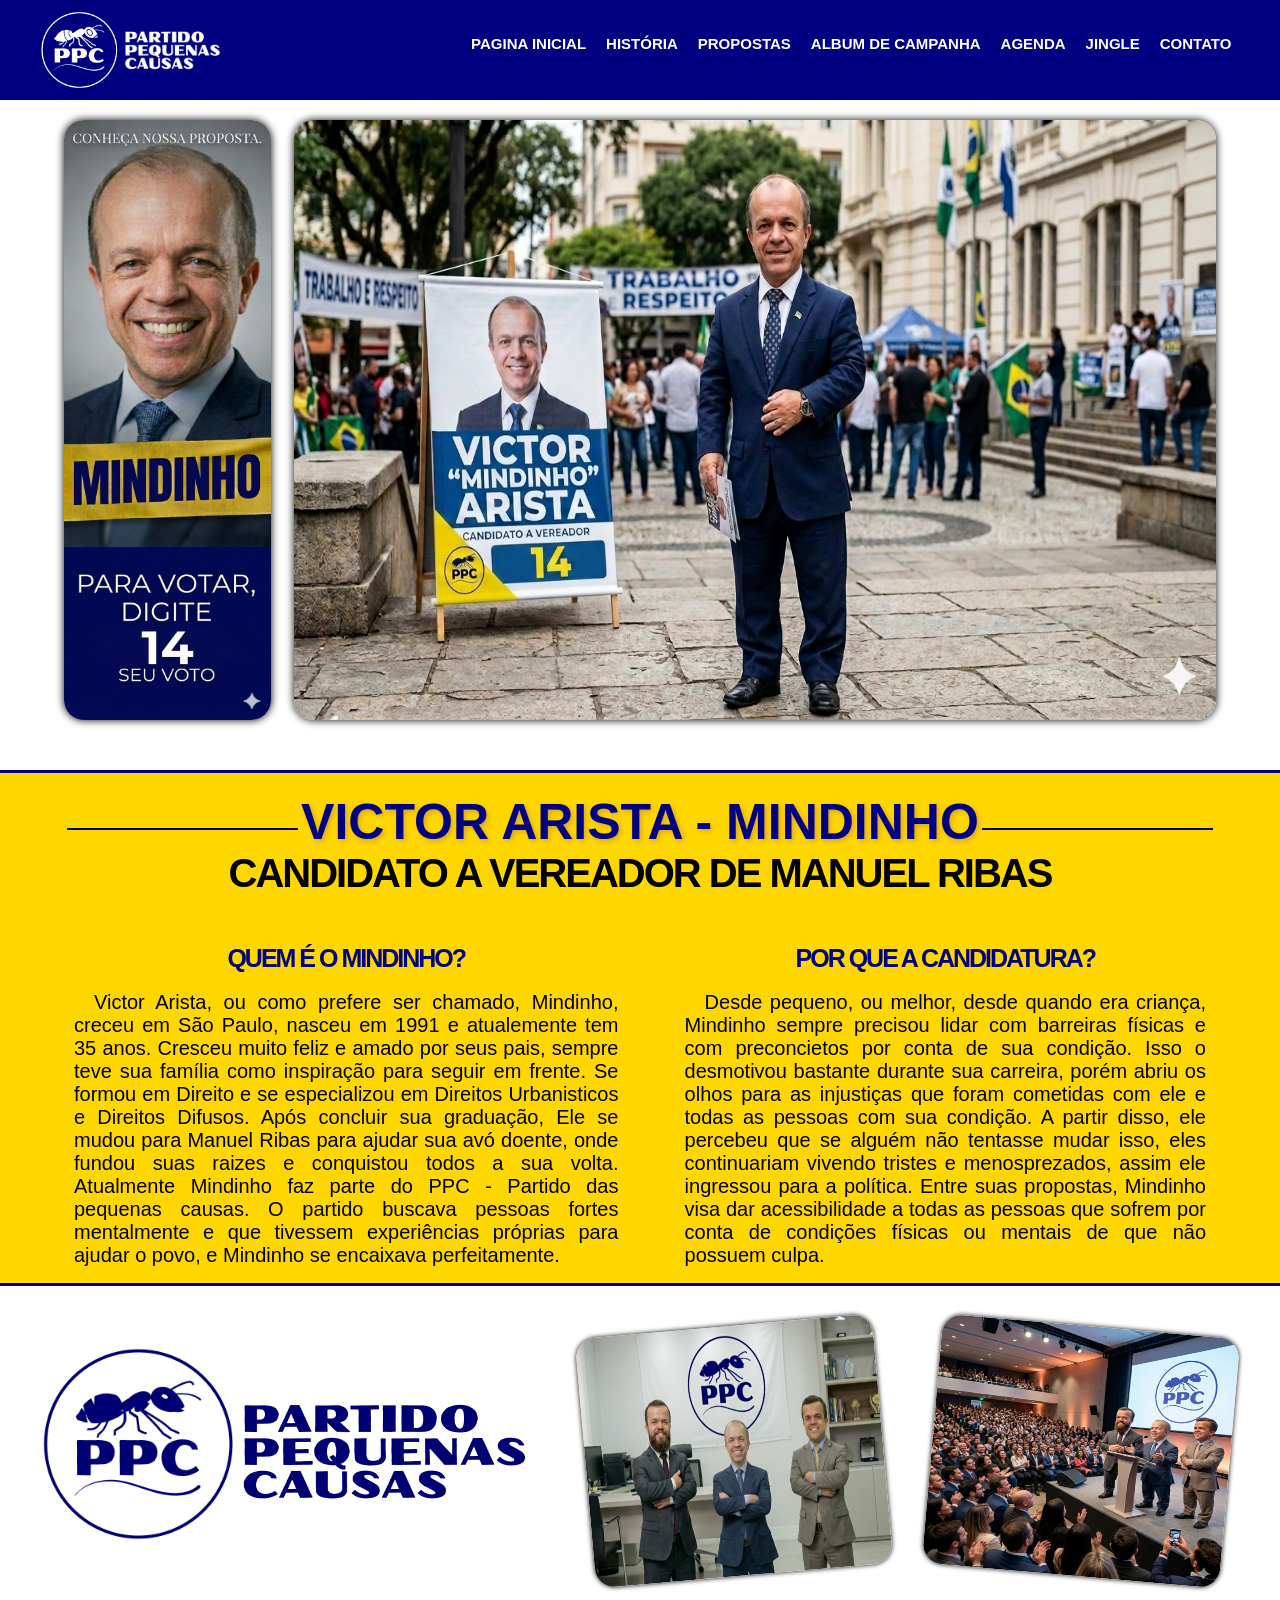
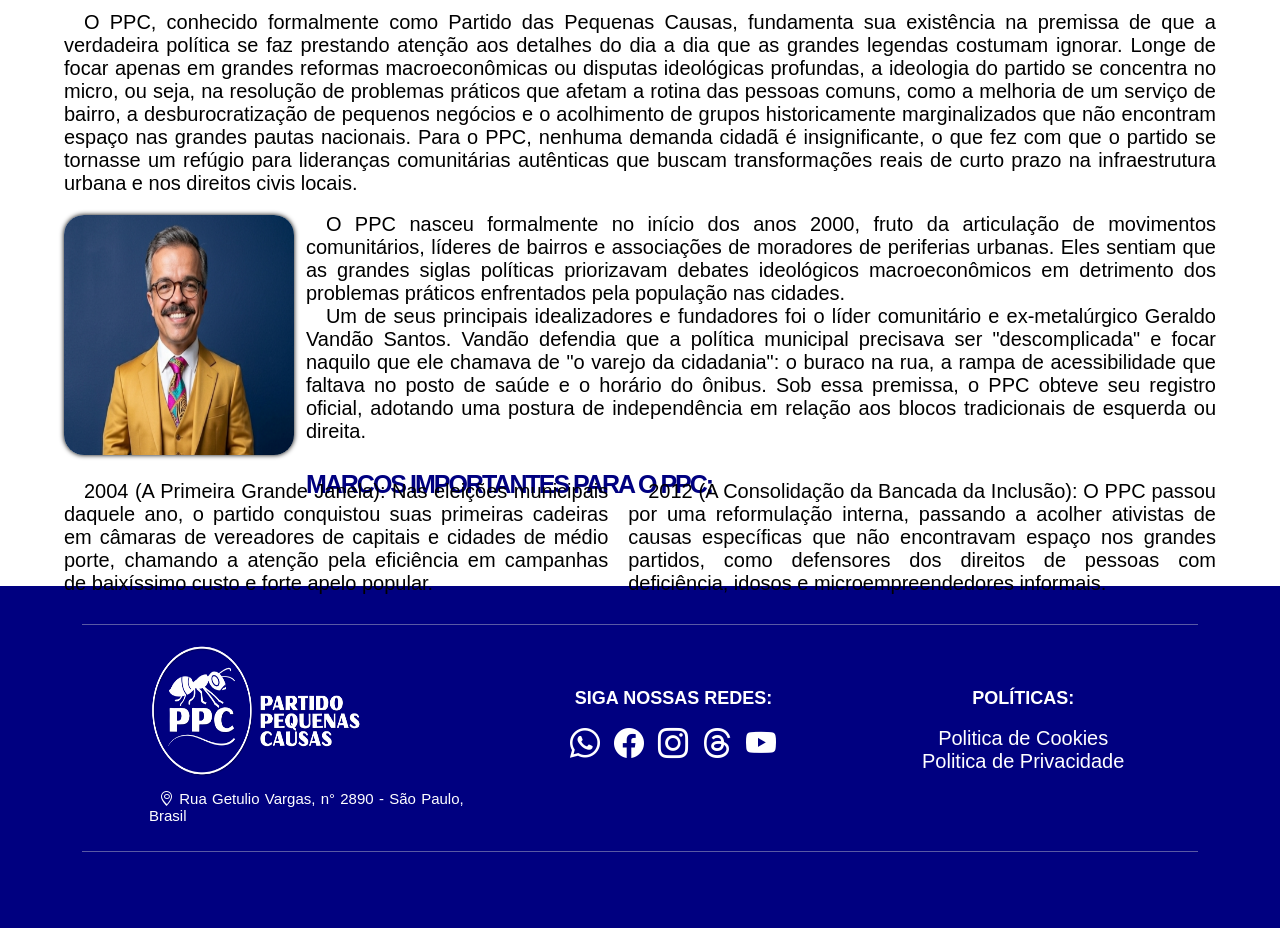
<file: index.html>
<!DOCTYPE html>
<html lang="pt-br">

<head>
    <meta charset="UTF-8">
    <meta name="viewport" content="width=device-width, initial-scale=1.0">
    <title>Victor Arista - Página Inicial</title>

    <link rel="icon" type="image/x-icon" href="Imagens/iconPPC.png"> <!-- icone da pagina -->

    <link rel="stylesheet" href="style.css">

    <link rel="stylesheet" href="https://cdn.jsdelivr.net/npm/bootstrap-icons@1.13.1/font/bootstrap-icons.min.css">
    <!-- link bootstrap -->

    <!-- Fontes -->
    <link rel="preconnect" href="https://fonts.googleapis.com">
    <link rel="preconnect" href="https://fonts.gstatic.com" crossorigin>
    <link href="https://fonts.googleapis.com/css2?family=Rammetto+One&display=swap" rel="stylesheet">


    <style>
        main {
            padding-top: 120px;
        }

        .mural {

            display: flex;
            justify-content: space-between;
            width: 90%;
            margin-left: 5%;
            height: 650px;
        }

        .mural .banner {
            border-radius: 20px;
            width: 80%;
            height: 600px;
            box-shadow: 0px 0px 8px black;

        }

        .mural .banner2 {

            border-radius: 20px;
            width: 18%;
            height: 600px;
            box-shadow: 0px 0px 8px black;
        }

        .apresentacaoFundo {
            background-color: gold;
            border-top: solid 3px navy;
            border-bottom: solid 3px navy;
        }

        .apresentacao {
            width: 90%;
            height: 510px;
            margin-left: 5%;
        }

        .apresentacao h1 {
            text-align: center;
            margin-top: 20px;
            text-transform: uppercase;
            font-weight: 900;
            font-size: 50px;
            color: navy;
            text-shadow: 2px 2px 5px goldenrod;
        }

        .apresentacao h2 {
            text-align: center;
            text-transform: uppercase;
            font-weight: 800;
            font-size: 40px;
            letter-spacing: -2px;
        }

        .titulo {
            display: flex;
            justify-content: space-evenly;
        }

        .titulo .linha {
            width: 20%;
            height: 2px;
            margin-top: 55px;
            background-color: navy;
        }

        .apresentacao .apresentacaoEspaco {
            margin-top: 20px;
            display: flex;
            justify-content: space-between;


        }

        .apresentacao .apresentacaoEspaco h3 {
            text-align: center;
            margin-top: 2vh;
            text-transform: uppercase;
            letter-spacing: -2px;
            font-size: 25px;
            color: navy;
            font-weight: 600;

        }

        .apresentacao .apresentacaoEspaco p {
            text-indent: 20px;
            font-size: 20px;
            margin-top: 2vh;
            text-align: justify;
        }

        .apresentacao .apresentacaoEspaco .quemSou {
            width: 49%;
            height: 42vh;
            padding: 10px;
        }

        .apresentacao .apresentacaoEspaco .porQueCandidatura {
            width: 47%;
            height: 40vh;
            padding: 10px;
        }

        .partido {
            margin-top: 20px;
            width: 100%;
            min-height: 880px;

        }

        .partido .cima {
            display: flex;
            justify-content: space-evenly;
            height: 270px;
            margin-left: 3%;

        }

        .partido .cima .logoPartido {
            display: flex;
            justify-content: space-between;
            width: 40%;
            margin-top: 20px;

        }

        .partido .cima .logoPartido .imgSiglaPPC {
            width: 60%;
            height: 250px;

        }

        .partido .cima .logoPartido .imgIconPPC {
            margin-top: 2vh;
            width: 40%;
            height: 200px;
        }

        .partido .cima .amigosPartido {
            margin-top: 20px;
            width: 60%;
            height: 250px;

            display: flex;
            justify-content: space-evenly;

        }

        .partido .cima .amigosPartido img {
            width: 40%;
            border-radius: 20px;
            box-shadow: 0px 0px 5px black;

        }

        .partido .cima .amigosPartido .imgAmigos1 {
            transform: rotate(-5deg);
            z-index: -1;
        }

        .partido .cima .amigosPartido .imgAmigos2 {
            transform: rotate(5deg);
            z-index: -1;
        }

        .meio {
            margin-top: 35px;
            height: 480px;

            width: 90%;
            margin-left: 5%;
        }

        .meio p {
            text-indent: 20px;
            font-size: 20px;
            text-align: justify;

        }

        .meio .vandao {
            display: flex;
            justify-content: space-between;

        }

        .meio .vandao img {
            width: 20%;
            height: 240px;
            margin-top: 20px;
            border-radius: 20px;
            box-shadow: 0px 0px 5px black;
        }

        .meio .vandao .paragrafo {
            margin-top: 2vh;
            width: 79%;
            height: 10vh;
        }

        .meio .vandao .paragrafo h2 {
            margin-top: 3vh;
            width: 100%;
            text-align: left;
            text-transform: uppercase;
            letter-spacing: -2px;
            font-size: 25px;
            color: navy;
            font-weight: 600;
        }

        .baixo {
            width: 100%;
            height: 80px;
            margin-top: 25px;


        }

        .baixo ul {
            width: 100%;
            display: flex;
            gap: 20px;
            list-style: none;

        }

        .baixo ul p {

            width: 100%;
            text-indent: 20px;
            font-size: 20px;
            text-align: justify;

        }
    </style>

</head>

<body>
    <header>
        <div class="imagensPartido">
            <img class="imgPartido1" src="Imagens/iconPPCbranco.png" alt="iconePPC">
            <img src="Imagens/PPCsiglaBranca.png" alt="">
        </div>

        <div class="menu">
            <ul class="menuLista fonteTitulo">
                <li><a href="#" class="NavLinks">Pagina Inicial</a></li>
                <li><a href="Historia.html" class="NavLinks">História</a></li>
                <li><a href="Propostas.html" class="NavLinks">Propostas</a></li>
                <li><a href="Album.html" class="NavLinks">Album de Campanha</a></li>
                <li><a href="Agenda.html" class="NavLinks">Agenda</a></li>
                <li><a href="Jingle.html" class="NavLinks">Jingle</a></li>
                <li><a href="Contato.html" class="NavLinks">Contato</a></li>
            </ul>
        </div>

    </header>


    <main>
        <div class="mural">
            <img class="banner2" src="Imagens/BannerCampanhaMin.png" alt="">
            <img class="banner" src="Imagens/CampanhaRuaMindinho.png" alt="">
        </div>

        <div class="apresentacaoFundo">
            <div class="apresentacao">
                <div class="titulo">
                    <div class="linha"></div>
                    <h1 class="fonteTitulo">Victor Arista - Mindinho</h1>
                    <div class="linha"></div>
                </div>

                <h2 class="fonteTitulo">Candidato a vereador de Manuel Ribas</h2>

                <div class="apresentacaoEspaco">
                    <div class="quemSou">
                        <h3 class="fonteTitulo">Quem é o Mindinho?</h3>
                        <p class="fonteTexto">
                            Victor Arista, ou como prefere ser chamado, Mindinho, creceu em São Paulo, nasceu em 1991 e
                            atualemente tem 35 anos. Cresceu muito feliz e amado por seus pais, sempre teve sua família
                            como
                            inspiração para seguir em frente. Se formou em Direito e se especializou em Direitos
                            Urbanisticos e
                            Direitos Difusos. Após concluir sua graduação, Ele se mudou para Manuel Ribas para ajudar
                            sua
                            avó
                            doente, onde fundou suas raizes e conquistou todos a sua volta. Atualmente Mindinho faz
                            parte do
                            PPC
                            - Partido das pequenas causas. O partido buscava pessoas fortes mentalmente e que tivessem
                            experiências próprias para ajudar o povo, e Mindinho se encaixava perfeitamente.
                        </p>
                    </div>

                    <div class="porQueCandidatura">
                        <h3 class="fonteTitulo">Por que a candidatura?</h3>
                        <p class="fonteTexto"> Desde pequeno, ou melhor, desde quando era criança, Mindinho sempre
                            precisou
                            lidar com barreiras físicas e com preconcietos por conta de sua condição. Isso o desmotivou
                            bastante
                            durante sua carreira, porém abriu os olhos para as injustiças que foram cometidas com ele e
                            todas as
                            pessoas com sua condição. A partir disso, ele percebeu que se alguém não tentasse mudar
                            isso,
                            eles
                            continuariam vivendo tristes e menosprezados, assim ele ingressou para a política. Entre
                            suas
                            propostas, Mindinho visa dar acessibilidade a todas as pessoas que sofrem por conta de
                            condições
                            físicas ou mentais de que não possuem culpa.</p>
                    </div>
                </div>
            </div>
        </div>


        <div class="partido">
            <div class="cima">
                <div class="logoPartido">
                    <img class="imgIconPPC" src="Imagens/iconPPC.png" alt="">
                    <img class="imgSiglaPPC" src="Imagens/PPCsigla.png" alt="">
                </div>

                <div class="amigosPartido">
                    <img class="imgAmigos1" src="Imagens/AmigosMindinho.png" alt="">
                    <img class="imgAmigos2" src="Imagens/Palestra.png" alt="">
                </div>
            </div>

            <div class="meio">

                <p class="fonteTexto">
                    O PPC, conhecido formalmente como Partido das Pequenas Causas, fundamenta sua existência na premissa
                    de
                    que a verdadeira política se faz prestando atenção aos detalhes do dia a dia que as grandes legendas
                    costumam ignorar. Longe de focar apenas em grandes reformas macroeconômicas ou disputas ideológicas
                    profundas, a ideologia do partido se concentra no micro, ou seja, na resolução de problemas práticos
                    que
                    afetam a rotina das pessoas comuns, como a melhoria de um serviço de bairro, a desburocratização de
                    pequenos negócios e o acolhimento de grupos historicamente marginalizados que não encontram espaço
                    nas
                    grandes pautas nacionais. Para o PPC, nenhuma demanda cidadã é insignificante, o que fez com que o
                    partido se tornasse um refúgio para lideranças comunitárias autênticas que buscam transformações
                    reais
                    de curto prazo na infraestrutura urbana e nos direitos civis locais.
                </p>


                <div class="vandao">
                    <img src="Imagens/PresidenteVandao.png" alt="">

                    <div class="paragrafo">
                        <p class="fonteTexto">
                            O PPC nasceu formalmente no início dos anos 2000, fruto da articulação de movimentos
                            comunitários,
                            líderes de bairros e associações de moradores de periferias urbanas. Eles sentiam que as
                            grandes
                            siglas políticas priorizavam debates ideológicos macroeconômicos em detrimento dos problemas
                            práticos enfrentados pela população nas cidades.

                        </p>
                        <p class="fonteTexto">
                            Um de seus principais idealizadores e fundadores foi o líder comunitário e ex-metalúrgico
                            Geraldo
                            Vandão Santos. Vandão defendia que a política municipal precisava ser "descomplicada" e
                            focar
                            naquilo que ele chamava de "o varejo da cidadania": o buraco na rua, a rampa de
                            acessibilidade
                            que
                            faltava no posto de saúde e o horário do ônibus. Sob essa premissa, o PPC obteve seu
                            registro
                            oficial, adotando uma postura de independência em relação aos blocos tradicionais de
                            esquerda ou
                            direita.
                        </p>

                        <h2 class="fonteTitulo">
                            Marcos Importantes para o PPC:
                        </h2>
                    </div>

                </div>

                <div class="baixo">

                    <ul>
                        <li>
                            <p class="fonteTexto">
                                2004 (A Primeira Grande Janela): Nas eleições municipais daquele ano, o partido
                                conquistou
                                suas primeiras cadeiras em câmaras de vereadores de capitais e cidades de médio porte,
                                chamando a atenção pela eficiência em campanhas de baixíssimo custo e forte apelo
                                popular.
                            </p>
                        </li>

                        <li class="p2">
                            <p class="fonteTexto ">
                                2012 (A Consolidação da Bancada da Inclusão): O PPC passou por uma reformulação interna,
                                passando a acolher ativistas de causas específicas que não encontravam espaço nos
                                grandes
                                partidos, como defensores dos direitos de pessoas com deficiência, idosos e
                                microempreendedores informais.
                            </p>
                        </li>
                    </ul>

                </div>
            </div>

        </div>

    </main>

    <footer>
        <div class="linhaFooter"></div>

        <div class="itensFooter">

            <div class="localizacao">

                <div class="imagensPartido">
                    <img class="imgPartido1" src="Imagens/iconPPCbranco.png" alt="iconePPC">
                    <img src="Imagens/PPCsiglaBranca.png" alt="">
                </div>

                <p class="fonteTexto"><i class="bi bi-geo-alt"></i> Rua Getulio Vargas, n° 2890 - São Paulo, Brasil</p>
            </div>

            <div class="redes">

                <p class="fonteTexto">Siga nossas redes:

                </p>
                <a href=""><i class="bi bi-whatsapp"></i></a>
                <a href=""><i class="bi bi-facebook"></i></a>
                <a href=""><i class="bi bi-instagram"></i></a>
                <a href=""><i class="bi bi-threads"></i></a>
                <a href=""><i class="bi bi-youtube"></i></a>
            </div>

            <div class="politica">
                <p class="fonteTexto">Políticas: </p>
                <a class="fonteTexto" href="">Politica de Cookies</a>
                <a class="fonteTexto" href="">Politica de Privacidade</a>
            </div>

        </div>

        <div class="linhaFooter"></div>
    </footer>

</body>

</html>
</file>
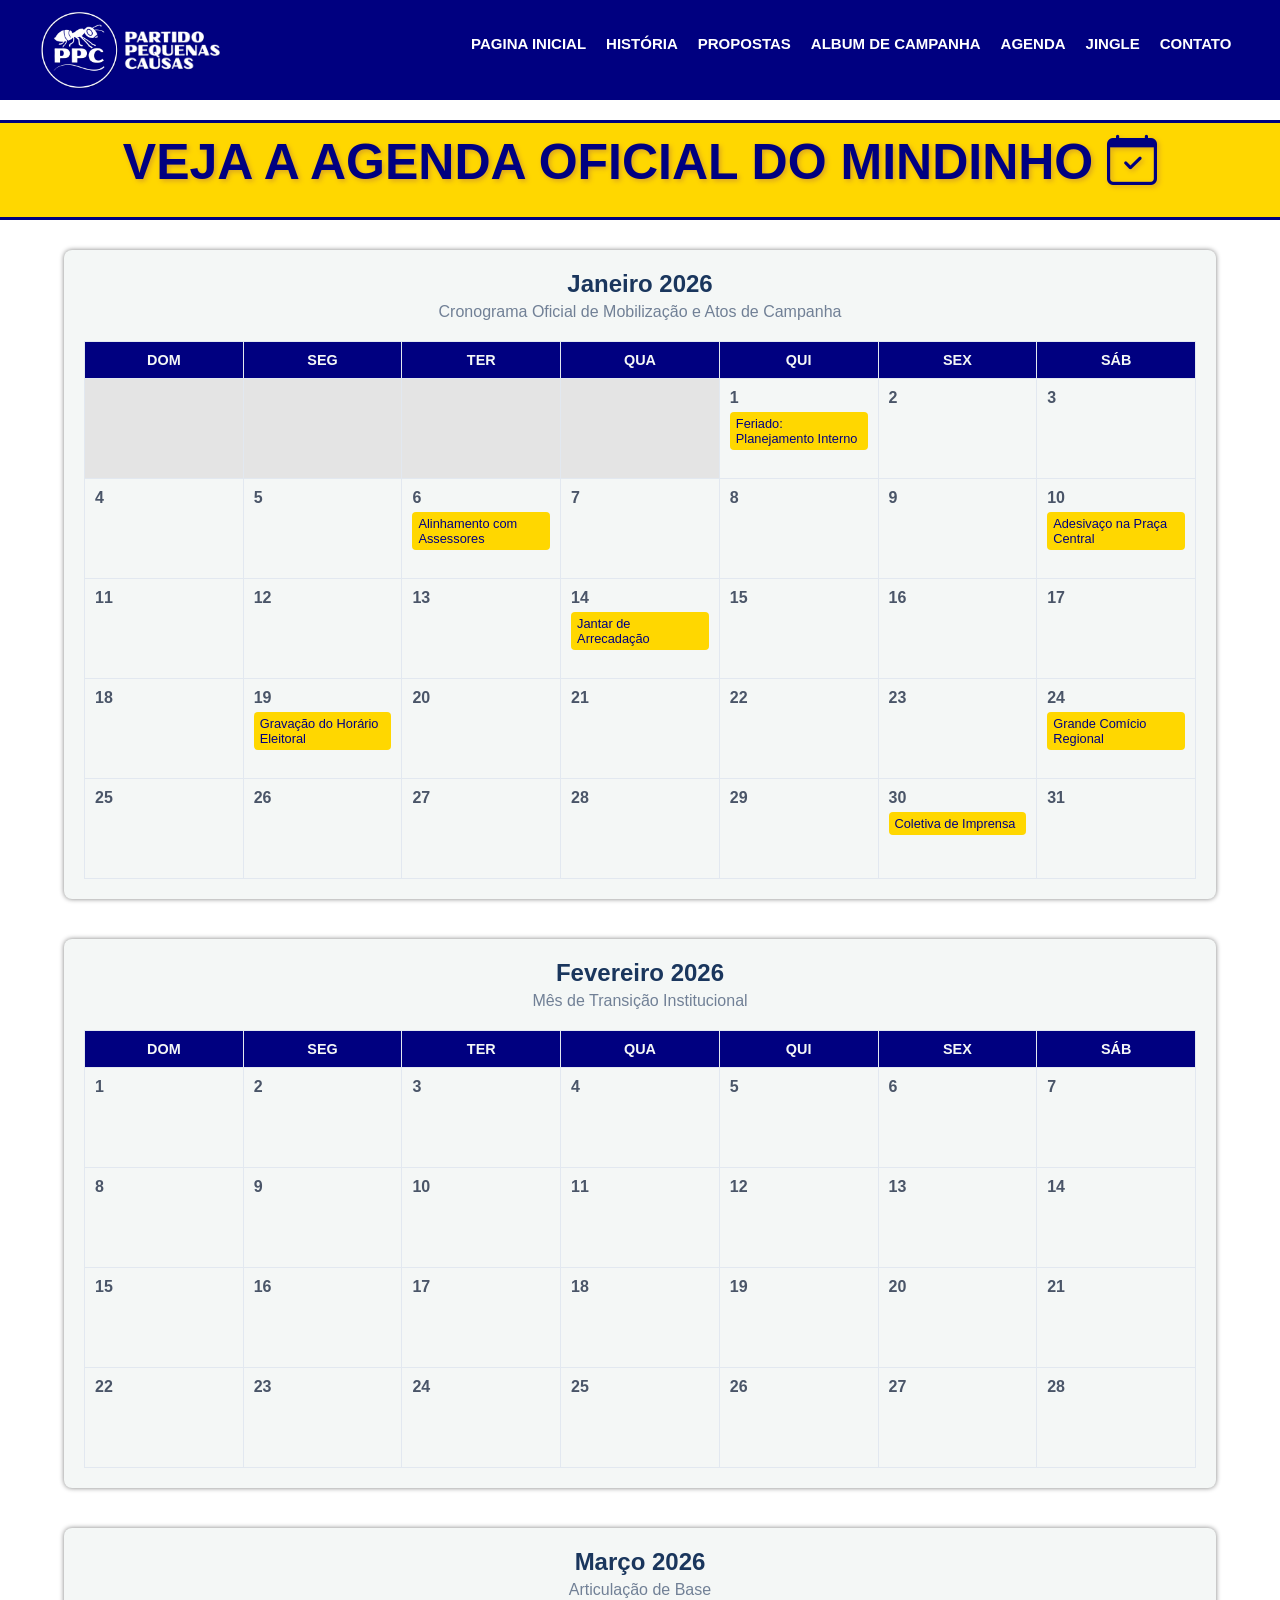
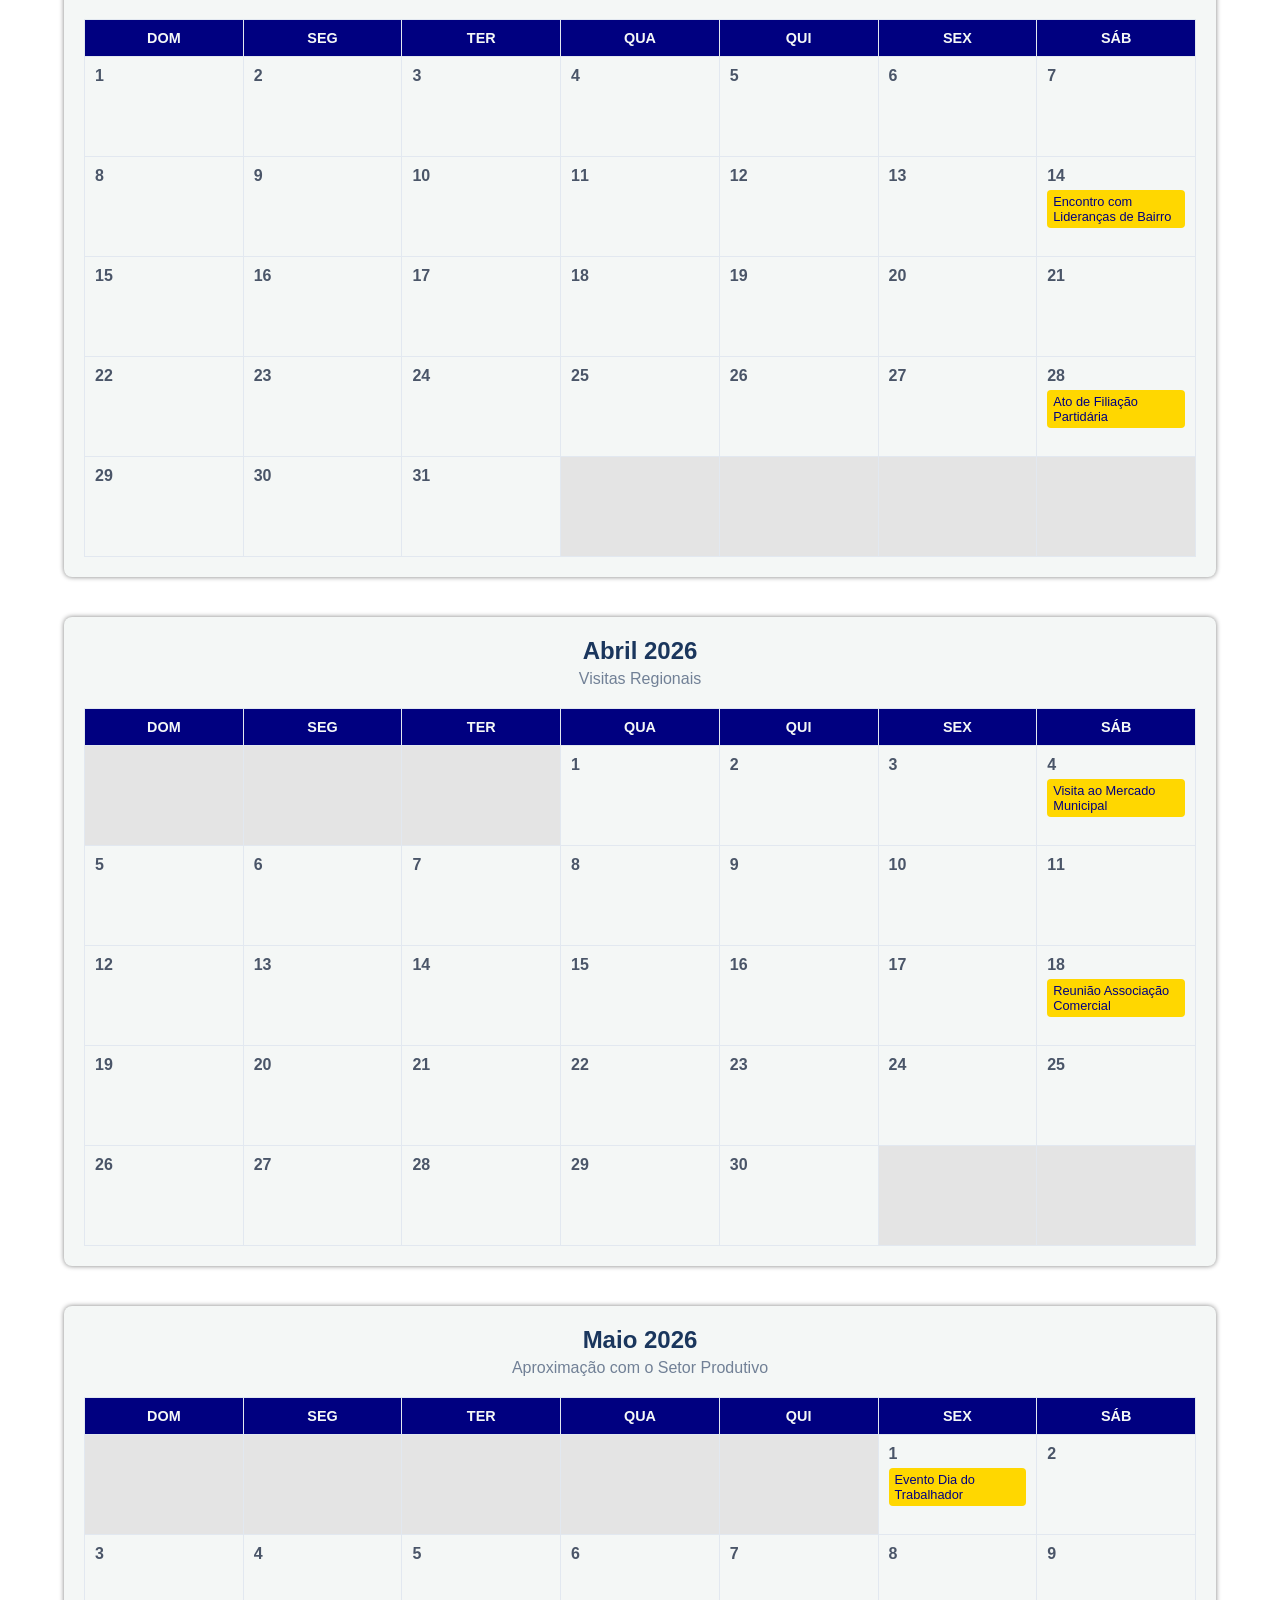
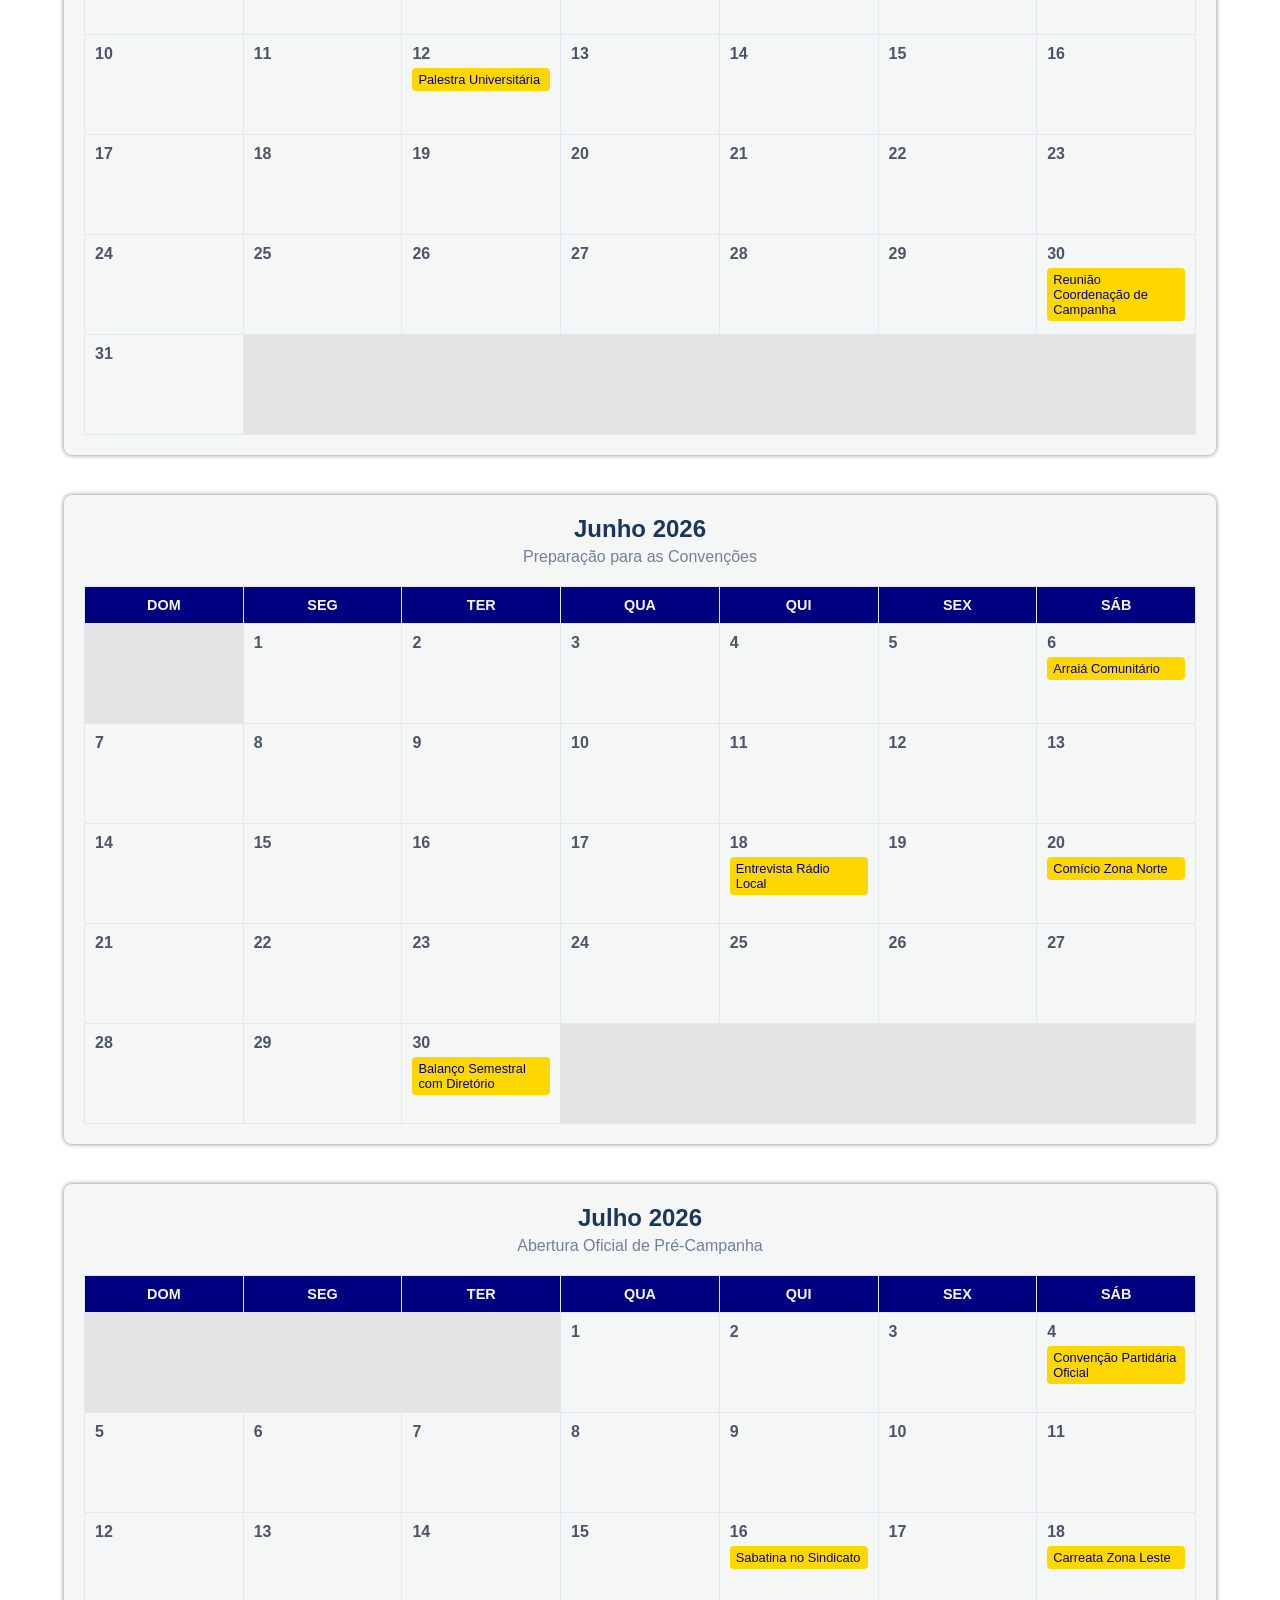
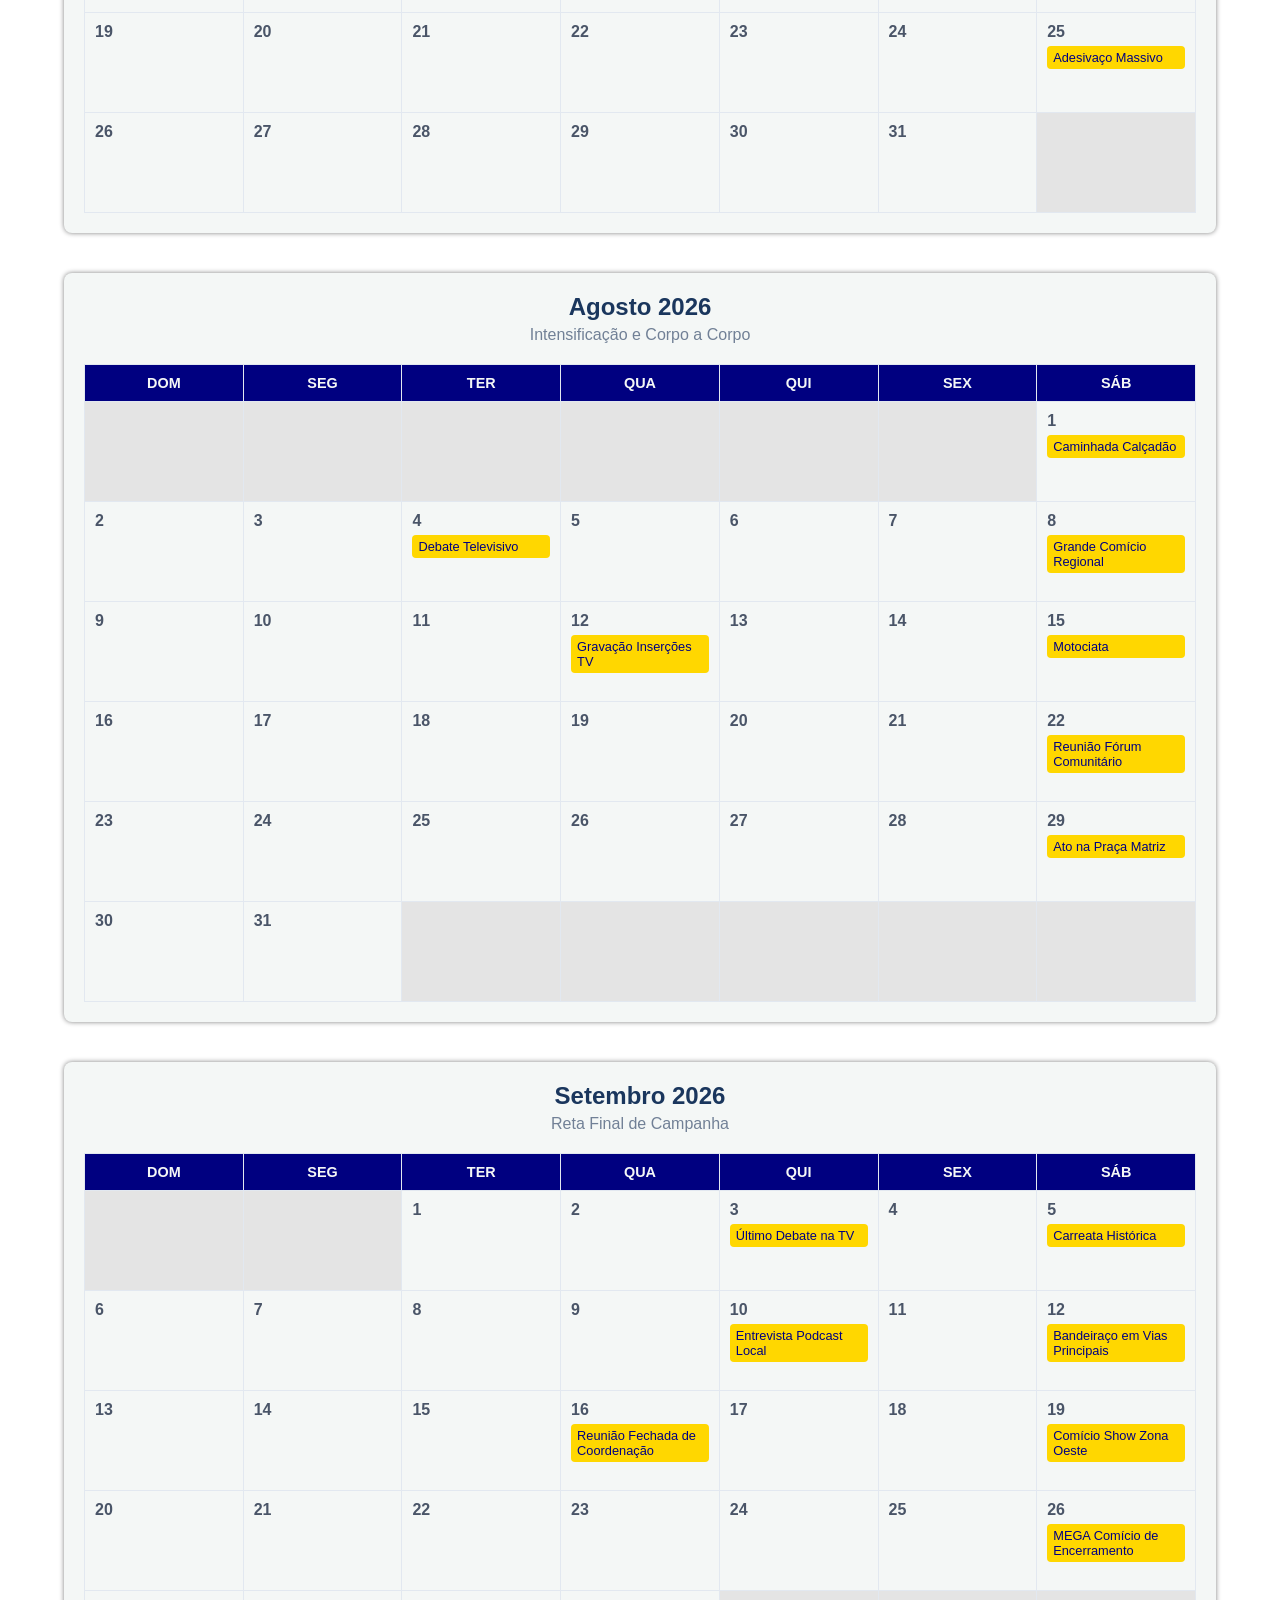
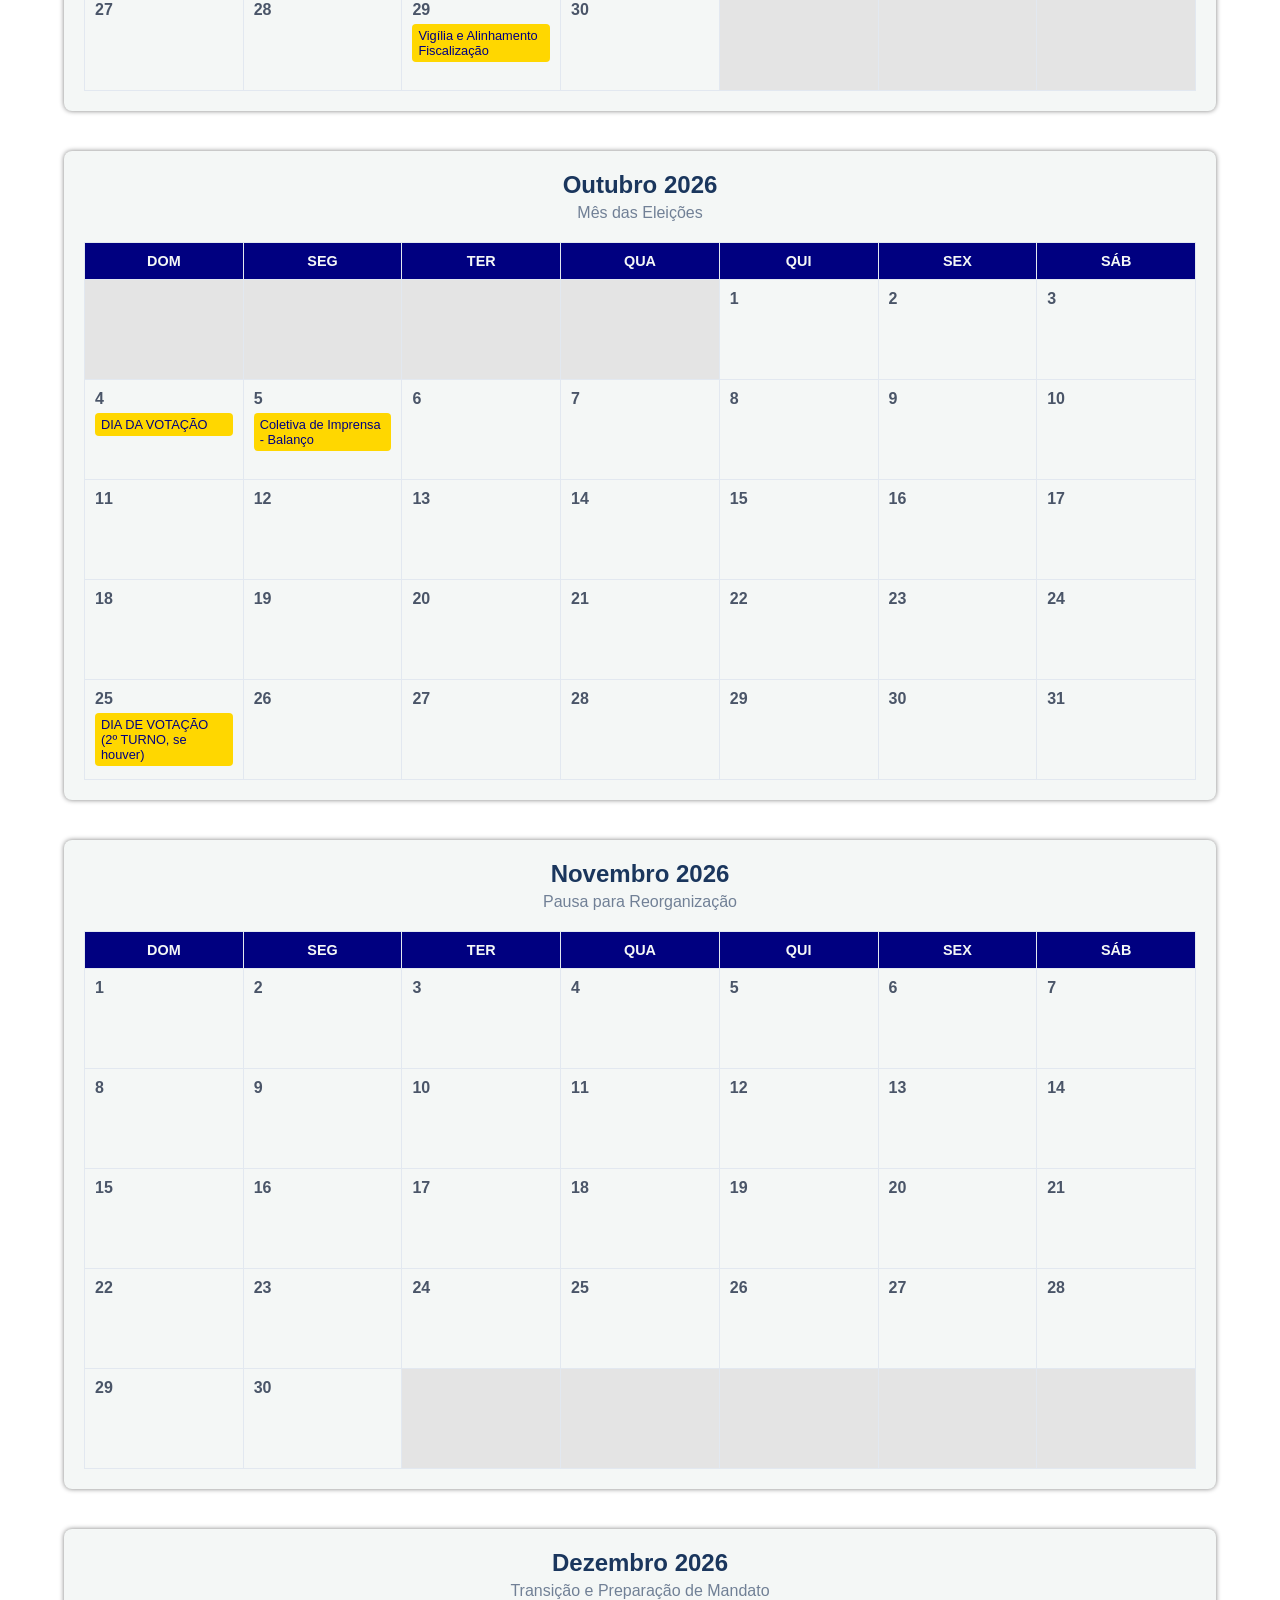
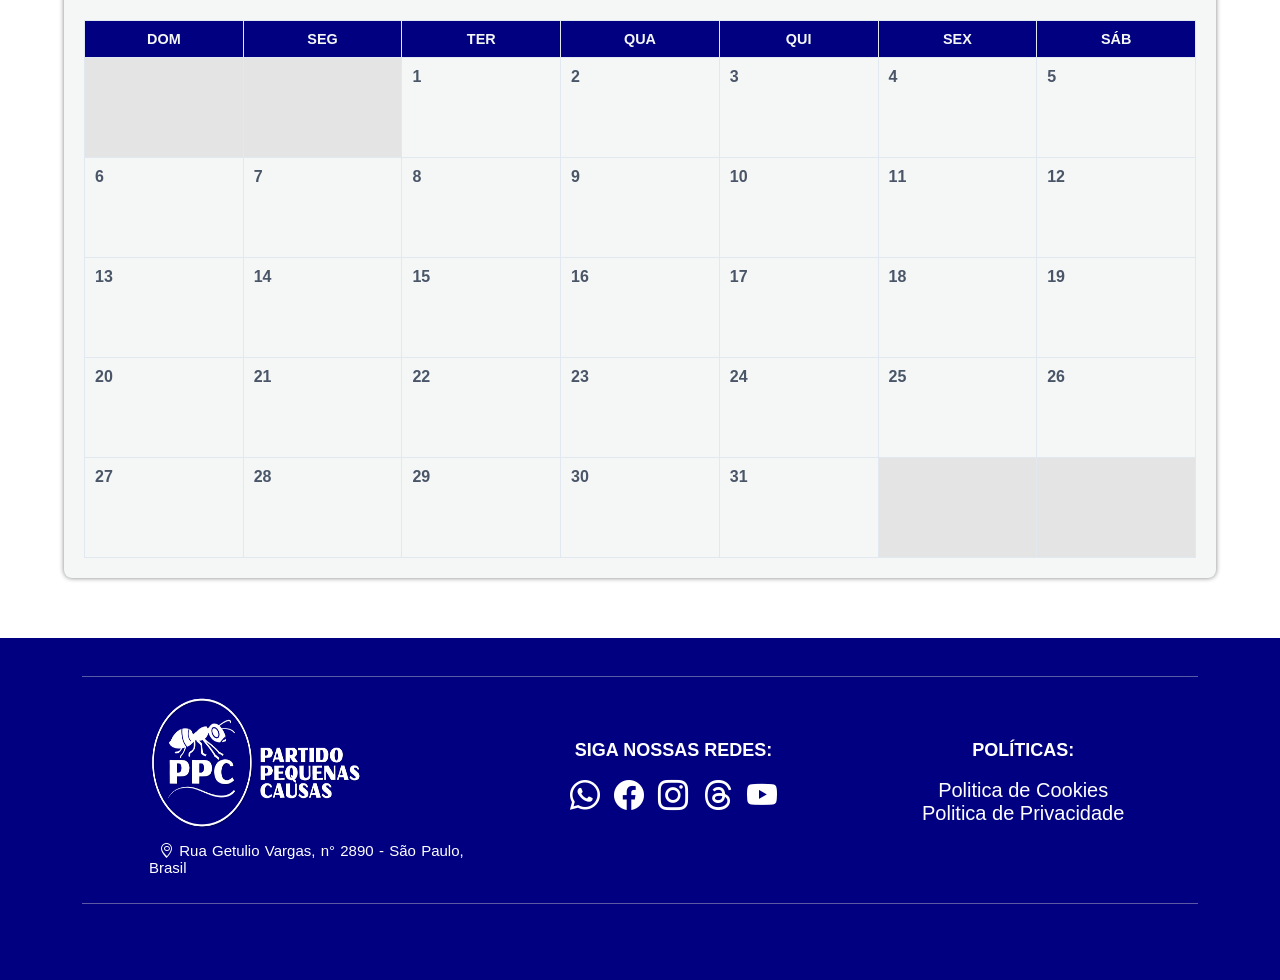
<file: Agenda.html>
<!DOCTYPE html>
<html lang="pt-br">

<head>
    <meta charset="UTF-8">
    <meta name="viewport" content="width=device-width, initial-scale=1.0">
    <title>Agenda</title>
    <link rel="icon" type="image/x-icon" href="Imagens/iconPPC.png"> <!-- icone da pagina -->
    <link rel="stylesheet" href="style.css">

    <link rel="stylesheet" href="https://cdn.jsdelivr.net/npm/bootstrap-icons@1.13.1/font/bootstrap-icons.min.css">
    <!-- link bootstrap -->

    <!-- Fontes -->
    <link rel="preconnect" href="https://fonts.googleapis.com">
    <link rel="preconnect" href="https://fonts.gstatic.com" crossorigin>
    <link href="https://fonts.googleapis.com/css2?family=Rammetto+One&display=swap" rel="stylesheet">

    <style>
        body {
            font-family: Arial, sans-serif;
            background-color: white;
            color: #333;
        }

        main {
            padding-top: 120px;
        }

         .titulo {

            border-top: solid 3px navy;
            border-bottom: solid 3px navy;
            width: 100%;
            height: 100px;
            background-color: gold;
            text-align: center;

            margin-bottom: 30px;

        }

        .titulo h1 {
            margin-top: 10px;
            text-transform: uppercase;
            font-weight: 900;
            font-size: 50px;
            color: navy;
            text-shadow: 2px 2px 5px goldenrod;
        }
       
        .calendario-container {
            max-width: 90%;
            margin: 0 auto;
            background:  #f4f7f6;
            padding: 20px;
            border-radius: 8px;
            
            box-shadow: 0px 0px 5px gray;

        }

        h2 {
            text-align: center;
            color: #1a365d;
            
            margin-bottom: 5px;
        }

        p.subtitulo {
            text-align: center;
            color: #718096;
            margin-bottom: 20px;
        }

        table {
            width: 100%;
            border-collapse: collapse;
            table-layout: fixed;
        }

        th,
        td {
            border: 1px solid #e2e8f0;
            padding: 10px;
            text-align: left;
            vertical-align: top;
        }

        th {
            background-color: navy;
            color: #f4f7f6;
            text-align: center;
            font-weight: bold;
            text-transform: uppercase;
            font-size: 0.9rem;
        }

        td {
            height: 100px;
            background-color:  #f4f7f6;
        }

        .dia-numero {
            font-weight: bold;
            color: #4a5568;
            display: block;
            margin-bottom: 5px;
        }

       
        .compromisso {
            font-size: 0.8rem;
            padding: 4px 6px;
            border-radius: 4px;
            margin-top: 4px;
            color: navy;
            font-weight: 500;
            transition: 555ms;
            transform:scale(1);
        }

        .compromisso:hover {
            transform:scale(1.05);
        }

        
        .comicio {
            background-color: gold;
            
        }

        .reuniao {
            background-color: gold;
        }

        .vazio {
            background-color:  #e4e4e4;
        }
    </style>

</head>

<body>
    <header>
        <div class="imagensPartido">
            <img class="imgPartido1" src="Imagens/iconPPCbranco.png" alt="iconePPC">
            <img src="Imagens/PPCsiglaBranca.png" alt="">
        </div>

        <div class="menu">
            <ul class="menuLista fonteTitulo">
                <li><a href="index.html" class="NavLinks">Pagina Inicial</a></li>
                <li><a href="Historia.html" class="NavLinks">História</a></li>
                <li><a href="Propostas.html" class="NavLinks">Propostas</a></li>
                <li><a href="Album.html" class="NavLinks">Album de Campanha</a></li>
                <li><a href="#" class="NavLinks">Agenda</a></li>
                <li><a href="Jingle.html" class="NavLinks">Jingle</a></li>
                <li><a href="Contato.html" class="NavLinks">Contato</a></li>
            </ul>
        </div>

    </header>

    <main>

        <div class="titulo">
            <h1 class="fonteTitulo">Veja a agenda oficial do Mindinho <i class="bi bi-calendar-check"></i></h1>
        </div>
        
        <div class="calendario-container">
            <h2>Janeiro 2026</h2>
            <p class="subtitulo">Cronograma Oficial de Mobilização e Atos de Campanha</p>

            <table>
                <thead>
                    <tr>
                        <th>Dom</th>
                        <th>Seg</th>
                        <th>Ter</th>
                        <th>Qua</th>
                        <th>Qui</th>
                        <th>Sex</th>
                        <th>Sáb</th>
                    </tr>
                </thead>
                <tbody>
                    <tr>
                        <td class="vazio"></td>
                        <td class="vazio"></td>
                        <td class="vazio"></td>
                        <td class="vazio"></td>
                        <td>
                            <span class="dia-numero">1</span>
                            <div class="compromisso reuniao">Feriado: Planejamento Interno</div>
                        </td>
                        <td><span class="dia-numero">2</span></td>
                        <td><span class="dia-numero">3</span></td>
                    </tr>
                    <tr>
                        <td><span class="dia-numero">4</span></td>
                        <td><span class="dia-numero">5</span></td>
                        <td>
                            <span class="dia-numero">6</span>
                            <div class="compromisso reuniao">Alinhamento com Assessores</div>
                        </td>
                        <td><span class="dia-numero">7</span></td>
                        <td><span class="dia-numero">8</span></td>
                        <td><span class="dia-numero">9</span></td>
                        <td>
                            <span class="dia-numero">10</span>
                            <div class="compromisso comicio">Adesivaço na Praça Central</div>
                        </td>
                    </tr>
                    <tr>
                        <td><span class="dia-numero">11</span></td>
                        <td><span class="dia-numero">12</span></td>
                        <td><span class="dia-numero">13</span></td>
                        <td>
                            <span class="dia-numero">14</span>
                            <div class="compromisso reuniao">Jantar de Arrecadação</div>
                        </td>
                        <td><span class="dia-numero">15</span></td>
                        <td><span class="dia-numero">16</span></td>
                        <td><span class="dia-numero">17</span></td>
                    </tr>
                    <tr>
                        <td><span class="dia-numero">18</span></td>
                        <td>
                            <span class="dia-numero">19</span>
                            <div class="compromisso reuniao">Gravação do Horário Eleitoral</div>
                        </td>
                        <td><span class="dia-numero">20</span></td>
                        <td><span class="dia-numero">21</span></td>
                        <td><span class="dia-numero">22</span></td>
                        <td><span class="dia-numero">23</span></td>
                        <td>
                            <span class="dia-numero">24</span>
                            <div class="compromisso comicio">Grande Comício Regional</div>
                        </td>
                    </tr>
                    <tr>
                        <td><span class="dia-numero">25</span></td>
                        <td><span class="dia-numero">26</span></td>
                        <td><span class="dia-numero">27</span></td>
                        <td><span class="dia-numero">28</span></td>
                        <td><span class="dia-numero">29</span></td>
                        <td>
                            <span class="dia-numero">30</span>
                            <div class="compromisso reuniao">Coletiva de Imprensa</div>
                        </td>
                        <td><span class="dia-numero">31</span></td>
                    </tr>
                </tbody>
            </table>
        </div>

        <!-- FEVEREIRO -->
        <div class="calendario-container" style="margin-top: 40px;">
            <h2>Fevereiro 2026</h2>
            <p class="subtitulo">Mês de Transição Institucional</p>
            <table>
                <thead>
                    <tr>
                        <th>Dom</th><th>Seg</th><th>Ter</th><th>Qua</th><th>Qui</th><th>Sex</th><th>Sáb</th>
                    </tr>
                </thead>
                <tbody>
                    <tr>
                        <td><span class="dia-numero">1</span></td>
                        <td><span class="dia-numero">2</span></td>
                        <td><span class="dia-numero">3</span></td>
                        <td><span class="dia-numero">4</span></td>
                        <td><span class="dia-numero">5</span></td>
                        <td><span class="dia-numero">6</span></td>
                        <td><span class="dia-numero">7</span></td>
                    </tr>
                    <tr>
                        <td><span class="dia-numero">8</span></td>
                        <td><span class="dia-numero">9</span></td>
                        <td><span class="dia-numero">10</span></td>
                        <td><span class="dia-numero">11</span></td>
                        <td><span class="dia-numero">12</span></td>
                        <td><span class="dia-numero">13</span></td>
                        <td><span class="dia-numero">14</span></td>
                    </tr>
                    <tr>
                        <td><span class="dia-numero">15</span></td>
                        <td><span class="dia-numero">16</span></td>
                        <td><span class="dia-numero">17</span></td>
                        <td><span class="dia-numero">18</span></td>
                        <td><span class="dia-numero">19</span></td>
                        <td><span class="dia-numero">20</span></td>
                        <td><span class="dia-numero">21</span></td>
                    </tr>
                    <tr>
                        <td><span class="dia-numero">22</span></td>
                        <td><span class="dia-numero">23</span></td>
                        <td><span class="dia-numero">24</span></td>
                        <td><span class="dia-numero">25</span></td>
                        <td><span class="dia-numero">26</span></td>
                        <td><span class="dia-numero">27</span></td>
                        <td><span class="dia-numero">28</span></td>
                    </tr>
                </tbody>
            </table>
        </div>

        <!-- MARÇO -->
        <div class="calendario-container" style="margin-top: 40px;">
            <h2>Março 2026</h2>
            <p class="subtitulo">Articulação de Base</p>
            <table>
                <thead>
                    <tr>
                        <th>Dom</th><th>Seg</th><th>Ter</th><th>Qua</th><th>Qui</th><th>Sex</th><th>Sáb</th>
                    </tr>
                </thead>
                <tbody>
                    <tr>
                        <td><span class="dia-numero">1</span></td>
                        <td><span class="dia-numero">2</span></td>
                        <td><span class="dia-numero">3</span></td>
                        <td><span class="dia-numero">4</span></td>
                        <td><span class="dia-numero">5</span></td>
                        <td><span class="dia-numero">6</span></td>
                        <td><span class="dia-numero">7</span></td>
                    </tr>
                    <tr>
                        <td><span class="dia-numero">8</span></td>
                        <td><span class="dia-numero">9</span></td>
                        <td><span class="dia-numero">10</span></td>
                        <td><span class="dia-numero">11</span></td>
                        <td><span class="dia-numero">12</span></td>
                        <td><span class="dia-numero">13</span></td>
                        <td>
                            <span class="dia-numero">14</span>
                            <div class="compromisso reuniao">Encontro com Lideranças de Bairro</div>
                        </td>
                    </tr>
                    <tr>
                        <td><span class="dia-numero">15</span></td>
                        <td><span class="dia-numero">16</span></td>
                        <td><span class="dia-numero">17</span></td>
                        <td><span class="dia-numero">18</span></td>
                        <td><span class="dia-numero">19</span></td>
                        <td><span class="dia-numero">20</span></td>
                        <td><span class="dia-numero">21</span></td>
                    </tr>
                    <tr>
                        <td><span class="dia-numero">22</span></td>
                        <td><span class="dia-numero">23</span></td>
                        <td><span class="dia-numero">24</span></td>
                        <td><span class="dia-numero">25</span></td>
                        <td><span class="dia-numero">26</span></td>
                        <td><span class="dia-numero">27</span></td>
                        <td>
                            <span class="dia-numero">28</span>
                            <div class="compromisso comicio">Ato de Filiação Partidária</div>
                        </td>
                    </tr>
                    <tr>
                        <td><span class="dia-numero">29</span></td>
                        <td><span class="dia-numero">30</span></td>
                        <td><span class="dia-numero">31</span></td>
                        <td class="vazio"></td><td class="vazio"></td><td class="vazio"></td><td class="vazio"></td>
                    </tr>
                </tbody>
            </table>
        </div>

        <!-- ABRIL -->
        <div class="calendario-container" style="margin-top: 40px;">
            <h2>Abril 2026</h2>
            <p class="subtitulo">Visitas Regionais</p>
            <table>
                <thead>
                    <tr>
                        <th>Dom</th><th>Seg</th><th>Ter</th><th>Qua</th><th>Qui</th><th>Sex</th><th>Sáb</th>
                    </tr>
                </thead>
                <tbody>
                    <tr>
                        <td class="vazio"></td><td class="vazio"></td><td class="vazio"></td>
                        <td><span class="dia-numero">1</span></td>
                        <td><span class="dia-numero">2</span></td>
                        <td><span class="dia-numero">3</span></td>
                        <td>
                            <span class="dia-numero">4</span>
                            <div class="compromisso reuniao">Visita ao Mercado Municipal</div>
                        </td>
                    </tr>
                    <tr>
                        <td><span class="dia-numero">5</span></td>
                        <td><span class="dia-numero">6</span></td>
                        <td><span class="dia-numero">7</span></td>
                        <td><span class="dia-numero">8</span></td>
                        <td><span class="dia-numero">9</span></td>
                        <td><span class="dia-numero">10</span></td>
                        <td><span class="dia-numero">11</span></td>
                    </tr>
                    <tr>
                        <td><span class="dia-numero">12</span></td>
                        <td><span class="dia-numero">13</span></td>
                        <td><span class="dia-numero">14</span></td>
                        <td><span class="dia-numero">15</span></td>
                        <td><span class="dia-numero">16</span></td>
                        <td><span class="dia-numero">17</span></td>
                        <td>
                            <span class="dia-numero">18</span>
                            <div class="compromisso reuniao">Reunião Associação Comercial</div>
                        </td>
                    </tr>
                    <tr>
                        <td><span class="dia-numero">19</span></td>
                        <td><span class="dia-numero">20</span></td>
                        <td><span class="dia-numero">21</span></td>
                        <td><span class="dia-numero">22</span></td>
                        <td><span class="dia-numero">23</span></td>
                        <td><span class="dia-numero">24</span></td>
                        <td><span class="dia-numero">25</span></td>
                    </tr>
                    <tr>
                        <td><span class="dia-numero">26</span></td>
                        <td><span class="dia-numero">27</span></td>
                        <td><span class="dia-numero">28</span></td>
                        <td><span class="dia-numero">29</span></td>
                        <td><span class="dia-numero">30</span></td>
                        <td class="vazio"></td><td class="vazio"></td>
                    </tr>
                </tbody>
            </table>
        </div>

        <!-- MAIO -->
        <div class="calendario-container" style="margin-top: 40px;">
            <h2>Maio 2026</h2>
            <p class="subtitulo">Aproximação com o Setor Produtivo</p>
            <table>
                <thead>
                    <tr>
                        <th>Dom</th><th>Seg</th><th>Ter</th><th>Qua</th><th>Qui</th><th>Sex</th><th>Sáb</th>
                    </tr>
                </thead>
                <tbody>
                    <tr>
                        <td class="vazio"></td><td class="vazio"></td><td class="vazio"></td><td class="vazio"></td><td class="vazio"></td>
                        <td>
                            <span class="dia-numero">1</span>
                            <div class="compromisso comicio">Evento Dia do Trabalhador</div>
                        </td>
                        <td><span class="dia-numero">2</span></td>
                    </tr>
                    <tr>
                        <td><span class="dia-numero">3</span></td>
                        <td><span class="dia-numero">4</span></td>
                        <td><span class="dia-numero">5</span></td>
                        <td><span class="dia-numero">6</span></td>
                        <td><span class="dia-numero">7</span></td>
                        <td><span class="dia-numero">8</span></td>
                        <td><span class="dia-numero">9</span></td>
                    </tr>
                    <tr>
                        <td><span class="dia-numero">10</span></td>
                        <td><span class="dia-numero">11</span></td>
                        <td>
                            <span class="dia-numero">12</span>
                            <div class="compromisso reuniao">Palestra Universitária</div>
                        </td>
                        <td><span class="dia-numero">13</span></td>
                        <td><span class="dia-numero">14</span></td>
                        <td><span class="dia-numero">15</span></td>
                        <td><span class="dia-numero">16</span></td>
                    </tr>
                    <tr>
                        <td><span class="dia-numero">17</span></td>
                        <td><span class="dia-numero">18</span></td>
                        <td><span class="dia-numero">19</span></td>
                        <td><span class="dia-numero">20</span></td>
                        <td><span class="dia-numero">21</span></td>
                        <td><span class="dia-numero">22</span></td>
                        <td><span class="dia-numero">23</span></td>
                    </tr>
                    <tr>
                        <td><span class="dia-numero">24</span></td>
                        <td><span class="dia-numero">25</span></td>
                        <td><span class="dia-numero">26</span></td>
                        <td><span class="dia-numero">27</span></td>
                        <td><span class="dia-numero">28</span></td>
                        <td><span class="dia-numero">29</span></td>
                        <td>
                            <span class="dia-numero">30</span>
                            <div class="compromisso reuniao">Reunião Coordenação de Campanha</div>
                        </td>
                    </tr>
                    <tr>
                        <td><span class="dia-numero">31</span></td>
                        <td class="vazio"></td><td class="vazio"></td><td class="vazio"></td><td class="vazio"></td><td class="vazio"></td><td class="vazio"></td>
                    </tr>
                </tbody>
            </table>
        </div>

        <!-- JUNHO -->
        <div class="calendario-container" style="margin-top: 40px;">
            <h2>Junho 2026</h2>
            <p class="subtitulo">Preparação para as Convenções</p>
            <table>
                <thead>
                    <tr>
                        <th>Dom</th><th>Seg</th><th>Ter</th><th>Qua</th><th>Qui</th><th>Sex</th><th>Sáb</th>
                    </tr>
                </thead>
                <tbody>
                    <tr>
                        <td class="vazio"></td>
                        <td><span class="dia-numero">1</span></td>
                        <td><span class="dia-numero">2</span></td>
                        <td><span class="dia-numero">3</span></td>
                        <td><span class="dia-numero">4</span></td>
                        <td><span class="dia-numero">5</span></td>
                        <td>
                            <span class="dia-numero">6</span>
                            <div class="compromisso reuniao">Arraiá Comunitário</div>
                        </td>
                    </tr>
                    <tr>
                        <td><span class="dia-numero">7</span></td>
                        <td><span class="dia-numero">8</span></td>
                        <td><span class="dia-numero">9</span></td>
                        <td><span class="dia-numero">10</span></td>
                        <td><span class="dia-numero">11</span></td>
                        <td><span class="dia-numero">12</span></td>
                        <td><span class="dia-numero">13</span></td>
                    </tr>
                    <tr>
                        <td><span class="dia-numero">14</span></td>
                        <td><span class="dia-numero">15</span></td>
                        <td><span class="dia-numero">16</span></td>
                        <td><span class="dia-numero">17</span></td>
                        <td>
                            <span class="dia-numero">18</span>
                            <div class="compromisso reuniao">Entrevista Rádio Local</div>
                        </td>
                        <td><span class="dia-numero">19</span></td>
                        <td>
                            <span class="dia-numero">20</span>
                            <div class="compromisso comicio">Comício Zona Norte</div>
                        </td>
                    </tr>
                    <tr>
                        <td><span class="dia-numero">21</span></td>
                        <td><span class="dia-numero">22</span></td>
                        <td><span class="dia-numero">23</span></td>
                        <td><span class="dia-numero">24</span></td>
                        <td><span class="dia-numero">25</span></td>
                        <td><span class="dia-numero">26</span></td>
                        <td><span class="dia-numero">27</span></td>
                    </tr>
                    <tr>
                        <td><span class="dia-numero">28</span></td>
                        <td><span class="dia-numero">29</span></td>
                        <td>
                            <span class="dia-numero">30</span>
                            <div class="compromisso reuniao">Balanço Semestral com Diretório</div>
                        </td>
                        <td class="vazio"></td><td class="vazio"></td><td class="vazio"></td><td class="vazio"></td>
                    </tr>
                </tbody>
            </table>
        </div>

        <!-- JULHO -->
        <div class="calendario-container" style="margin-top: 40px;">
            <h2>Julho 2026</h2>
            <p class="subtitulo">Abertura Oficial de Pré-Campanha</p>
            <table>
                <thead>
                    <tr>
                        <th>Dom</th><th>Seg</th><th>Ter</th><th>Qua</th><th>Qui</th><th>Sex</th><th>Sáb</th>
                    </tr>
                </thead>
                <tbody>
                    <tr>
                        <td class="vazio"></td><td class="vazio"></td><td class="vazio"></td>
                        <td><span class="dia-numero">1</span></td>
                        <td><span class="dia-numero">2</span></td>
                        <td><span class="dia-numero">3</span></td>
                        <td>
                            <span class="dia-numero">4</span>
                            <div class="compromisso comicio">Convenção Partidária Oficial</div>
                        </td>
                    </tr>
                    <tr>
                        <td><span class="dia-numero">5</span></td>
                        <td><span class="dia-numero">6</span></td>
                        <td><span class="dia-numero">7</span></td>
                        <td><span class="dia-numero">8</span></td>
                        <td><span class="dia-numero">9</span></td>
                        <td><span class="dia-numero">10</span></td>
                        <td><span class="dia-numero">11</span></td>
                    </tr>
                    <tr>
                        <td><span class="dia-numero">12</span></td>
                        <td><span class="dia-numero">13</span></td>
                        <td><span class="dia-numero">14</span></td>
                        <td><span class="dia-numero">15</span></td>
                        <td>
                            <span class="dia-numero">16</span>
                            <div class="compromisso reuniao">Sabatina no Sindicato</div>
                        </td>
                        <td><span class="dia-numero">17</span></td>
                        <td>
                            <span class="dia-numero">18</span>
                            <div class="compromisso comicio">Carreata Zona Leste</div>
                        </td>
                    </tr>
                    <tr>
                        <td><span class="dia-numero">19</span></td>
                        <td><span class="dia-numero">20</span></td>
                        <td><span class="dia-numero">21</span></td>
                        <td><span class="dia-numero">22</span></td>
                        <td><span class="dia-numero">23</span></td>
                        <td><span class="dia-numero">24</span></td>
                        <td>
                            <span class="dia-numero">25</span>
                            <div class="compromisso comicio">Adesivaço Massivo</div>
                        </td>
                    </tr>
                    <tr>
                        <td><span class="dia-numero">26</span></td>
                        <td><span class="dia-numero">27</span></td>
                        <td><span class="dia-numero">28</span></td>
                        <td><span class="dia-numero">29</span></td>
                        <td><span class="dia-numero">30</span></td>
                        <td><span class="dia-numero">31</span></td>
                        <td class="vazio"></td>
                    </tr>
                </tbody>
            </table>
        </div>

        <!-- AGOSTO -->
        <div class="calendario-container" style="margin-top: 40px;">
            <h2>Agosto 2026</h2>
            <p class="subtitulo">Intensificação e Corpo a Corpo</p>
            <table>
                <thead>
                    <tr>
                        <th>Dom</th><th>Seg</th><th>Ter</th><th>Qua</th><th>Qui</th><th>Sex</th><th>Sáb</th>
                    </tr>
                </thead>
                <tbody>
                    <tr>
                        <td class="vazio"></td><td class="vazio"></td><td class="vazio"></td><td class="vazio"></td><td class="vazio"></td><td class="vazio"></td>
                        <td>
                            <span class="dia-numero">1</span>
                            <div class="compromisso comicio">Caminhada Calçadão</div>
                        </td>
                    </tr>
                    <tr>
                        <td><span class="dia-numero">2</span></td>
                        <td><span class="dia-numero">3</span></td>
                        <td>
                            <span class="dia-numero">4</span>
                            <div class="compromisso reuniao">Debate Televisivo</div>
                        </td>
                        <td><span class="dia-numero">5</span></td>
                        <td><span class="dia-numero">6</span></td>
                        <td><span class="dia-numero">7</span></td>
                        <td>
                            <span class="dia-numero">8</span>
                            <div class="compromisso comicio">Grande Comício Regional</div>
                        </td>
                    </tr>
                    <tr>
                        <td><span class="dia-numero">9</span></td>
                        <td><span class="dia-numero">10</span></td>
                        <td><span class="dia-numero">11</span></td>
                        <td>
                            <span class="dia-numero">12</span>
                            <div class="compromisso reuniao">Gravação Inserções TV</div>
                        </td>
                        <td><span class="dia-numero">13</span></td>
                        <td><span class="dia-numero">14</span></td>
                        <td>
                            <span class="dia-numero">15</span>
                            <div class="compromisso comicio">Motociata</div>
                        </td>
                    </tr>
                    <tr>
                        <td><span class="dia-numero">16</span></td>
                        <td><span class="dia-numero">17</span></td>
                        <td><span class="dia-numero">18</span></td>
                        <td><span class="dia-numero">19</span></td>
                        <td><span class="dia-numero">20</span></td>
                        <td><span class="dia-numero">21</span></td>
                        <td>
                            <span class="dia-numero">22</span>
                            <div class="compromisso reuniao">Reunião Fórum Comunitário</div>
                        </td>
                    </tr>
                    <tr>
                        <td><span class="dia-numero">23</span></td>
                        <td><span class="dia-numero">24</span></td>
                        <td><span class="dia-numero">25</span></td>
                        <td><span class="dia-numero">26</span></td>
                        <td><span class="dia-numero">27</span></td>
                        <td><span class="dia-numero">28</span></td>
                        <td>
                            <span class="dia-numero">29</span>
                            <div class="compromisso comicio">Ato na Praça Matriz</div>
                        </td>
                    </tr>
                    <tr>
                        <td><span class="dia-numero">30</span></td>
                        <td><span class="dia-numero">31</span></td>
                        <td class="vazio"></td><td class="vazio"></td><td class="vazio"></td><td class="vazio"></td><td class="vazio"></td>
                    </tr>
                </tbody>
            </table>
        </div>

        <!-- SETEMBRO -->
        <div class="calendario-container" style="margin-top: 40px;">
            <h2>Setembro 2026</h2>
            <p class="subtitulo">Reta Final de Campanha</p>
            <table>
                <thead>
                    <tr>
                        <th>Dom</th><th>Seg</th><th>Ter</th><th>Qua</th><th>Qui</th><th>Sex</th><th>Sáb</th>
                    </tr>
                </thead>
                <tbody>
                    <tr>
                        <td class="vazio"></td><td class="vazio"></td>
                        <td><span class="dia-numero">1</span></td>
                        <td><span class="dia-numero">2</span></td>
                        <td>
                            <span class="dia-numero">3</span>
                            <div class="compromisso reuniao">Último Debate na TV</div>
                        </td>
                        <td><span class="dia-numero">4</span></td>
                        <td>
                            <span class="dia-numero">5</span>
                            <div class="compromisso comicio">Carreata Histórica</div>
                        </td>
                    </tr>
                    <tr>
                        <td><span class="dia-numero">6</span></td>
                        <td><span class="dia-numero">7</span></td>
                        <td><span class="dia-numero">8</span></td>
                        <td><span class="dia-numero">9</span></td>
                        <td>
                            <span class="dia-numero">10</span>
                            <div class="compromisso reuniao">Entrevista Podcast Local</div>
                        </td>
                        <td><span class="dia-numero">11</span></td>
                        <td>
                            <span class="dia-numero">12</span>
                            <div class="compromisso comicio">Bandeiraço em Vias Principais</div>
                        </td>
                    </tr>
                    <tr>
                        <td><span class="dia-numero">13</span></td>
                        <td><span class="dia-numero">14</span></td>
                        <td><span class="dia-numero">15</span></td>
                        <td>
                            <span class="dia-numero">16</span>
                            <div class="compromisso reuniao">Reunião Fechada de Coordenação</div>
                        </td>
                        <td><span class="dia-numero">17</span></td>
                        <td><span class="dia-numero">18</span></td>
                        <td>
                            <span class="dia-numero">19</span>
                            <div class="compromisso comicio">Comício Show Zona Oeste</div>
                        </td>
                    </tr>
                    <tr>
                        <td><span class="dia-numero">20</span></td>
                        <td><span class="dia-numero">21</span></td>
                        <td><span class="dia-numero">22</span></td>
                        <td><span class="dia-numero">23</span></td>
                        <td><span class="dia-numero">24</span></td>
                        <td><span class="dia-numero">25</span></td>
                        <td>
                            <span class="dia-numero">26</span>
                            <div class="compromisso comicio">MEGA Comício de Encerramento</div>
                        </td>
                    </tr>
                    <tr>
                        <td><span class="dia-numero">27</span></td>
                        <td><span class="dia-numero">28</span></td>
                        <td>
                            <span class="dia-numero">29</span>
                            <div class="compromisso reuniao">Vigília e Alinhamento Fiscalização</div>
                        </td>
                        <td><span class="dia-numero">30</span></td>
                        <td class="vazio"></td><td class="vazio"></td><td class="vazio"></td>
                    </tr>
                </tbody>
            </table>
        </div>

        <!-- OUTUBRO -->
        <div class="calendario-container" style="margin-top: 40px;">
            <h2>Outubro 2026</h2>
            <p class="subtitulo">Mês das Eleições</p>
            <table>
                <thead>
                    <tr>
                        <th>Dom</th><th>Seg</th><th>Ter</th><th>Qua</th><th>Qui</th><th>Sex</th><th>Sáb</th>
                    </tr>
                </thead>
                <tbody>
                    <tr>
                        <td class="vazio"></td><td class="vazio"></td><td class="vazio"></td><td class="vazio"></td>
                        <td><span class="dia-numero">1</span></td>
                        <td><span class="dia-numero">2</span></td>
                        <td><span class="dia-numero">3</span></td>
                    </tr>
                    <tr>
                        <td>
                            <span class="dia-numero">4</span>
                            <div class="compromisso comicio">DIA DA VOTAÇÃO</div>
                        </td>
                        <td>
                            <span class="dia-numero">5</span>
                            <div class="compromisso reuniao">Coletiva de Imprensa - Balanço</div>
                        </td>
                        <td><span class="dia-numero">6</span></td>
                        <td><span class="dia-numero">7</span></td>
                        <td><span class="dia-numero">8</span></td>
                        <td><span class="dia-numero">9</span></td>
                        <td><span class="dia-numero">10</span></td>
                    </tr>
                    <tr>
                        <td><span class="dia-numero">11</span></td>
                        <td><span class="dia-numero">12</span></td>
                        <td><span class="dia-numero">13</span></td>
                        <td><span class="dia-numero">14</span></td>
                        <td><span class="dia-numero">15</span></td>
                        <td><span class="dia-numero">16</span></td>
                        <td><span class="dia-numero">17</span></td>
                    </tr>
                    <tr>
                        <td><span class="dia-numero">18</span></td>
                        <td><span class="dia-numero">19</span></td>
                        <td><span class="dia-numero">20</span></td>
                        <td><span class="dia-numero">21</span></td>
                        <td><span class="dia-numero">22</span></td>
                        <td><span class="dia-numero">23</span></td>
                        <td><span class="dia-numero">24</span></td>
                    </tr>
                    <tr>
                        <td>
                            <span class="dia-numero">25</span>
                            <div class="compromisso comicio">DIA DE VOTAÇÃO (2º TURNO, se houver)</div>
                        </td>
                        <td><span class="dia-numero">26</span></td>
                        <td><span class="dia-numero">27</span></td>
                        <td><span class="dia-numero">28</span></td>
                        <td><span class="dia-numero">29</span></td>
                        <td><span class="dia-numero">30</span></td>
                        <td><span class="dia-numero">31</span></td>
                    </tr>
                </tbody>
            </table>
        </div>

        <!-- NOVEMBRO -->
        <div class="calendario-container" style="margin-top: 40px;">
            <h2>Novembro 2026</h2>
            <p class="subtitulo">Pausa para Reorganização</p>
            <table>
                <thead>
                    <tr>
                        <th>Dom</th><th>Seg</th><th>Ter</th><th>Qua</th><th>Qui</th><th>Sex</th><th>Sáb</th>
                    </tr>
                </thead>
                <tbody>
                    <tr>
                        <td><span class="dia-numero">1</span></td>
                        <td><span class="dia-numero">2</span></td>
                        <td><span class="dia-numero">3</span></td>
                        <td><span class="dia-numero">4</span></td>
                        <td><span class="dia-numero">5</span></td>
                        <td><span class="dia-numero">6</span></td>
                        <td><span class="dia-numero">7</span></td>
                    </tr>
                    <tr>
                        <td><span class="dia-numero">8</span></td>
                        <td><span class="dia-numero">9</span></td>
                        <td><span class="dia-numero">10</span></td>
                        <td><span class="dia-numero">11</span></td>
                        <td><span class="dia-numero">12</span></td>
                        <td><span class="dia-numero">13</span></td>
                        <td><span class="dia-numero">14</span></td>
                    </tr>
                    <tr>
                        <td><span class="dia-numero">15</span></td>
                        <td><span class="dia-numero">16</span></td>
                        <td><span class="dia-numero">17</span></td>
                        <td><span class="dia-numero">18</span></td>
                        <td><span class="dia-numero">19</span></td>
                        <td><span class="dia-numero">20</span></td>
                        <td><span class="dia-numero">21</span></td>
                    </tr>
                    <tr>
                        <td><span class="dia-numero">22</span></td>
                        <td><span class="dia-numero">23</span></td>
                        <td><span class="dia-numero">24</span></td>
                        <td><span class="dia-numero">25</span></td>
                        <td><span class="dia-numero">26</span></td>
                        <td><span class="dia-numero">27</span></td>
                        <td><span class="dia-numero">28</span></td>
                    </tr>
                    <tr>
                        <td><span class="dia-numero">29</span></td>
                        <td><span class="dia-numero">30</span></td>
                        <td class="vazio"></td><td class="vazio"></td><td class="vazio"></td><td class="vazio"></td><td class="vazio"></td>
                    </tr>
                </tbody>
            </table>
        </div>

        <!-- DEZEMBRO -->
        <div class="calendario-container" style="margin-top: 40px; margin-bottom: 60px;">
            <h2>Dezembro 2026</h2>
            <p class="subtitulo">Transição e Preparação de Mandato</p>
            <table>
                <thead>
                    <tr>
                        <th>Dom</th><th>Seg</th><th>Ter</th><th>Qua</th><th>Qui</th><th>Sex</th><th>Sáb</th>
                    </tr>
                </thead>
                <tbody>
                    <tr>
                        <td class="vazio"></td><td class="vazio"></td>
                        <td><span class="dia-numero">1</span></td>
                        <td><span class="dia-numero">2</span></td>
                        <td><span class="dia-numero">3</span></td>
                        <td><span class="dia-numero">4</span></td>
                        <td><span class="dia-numero">5</span></td>
                    </tr>
                    <tr>
                        <td><span class="dia-numero">6</span></td>
                        <td><span class="dia-numero">7</span></td>
                        <td><span class="dia-numero">8</span></td>
                        <td><span class="dia-numero">9</span></td>
                        <td><span class="dia-numero">10</span></td>
                        <td><span class="dia-numero">11</span></td>
                        <td><span class="dia-numero">12</span></td>
                    </tr>
                    <tr>
                        <td><span class="dia-numero">13</span></td>
                        <td><span class="dia-numero">14</span></td>
                        <td><span class="dia-numero">15</span></td>
                        <td><span class="dia-numero">16</span></td>
                        <td><span class="dia-numero">17</span></td>
                        <td><span class="dia-numero">18</span></td>
                        <td><span class="dia-numero">19</span></td>
                    </tr>
                    <tr>
                        <td><span class="dia-numero">20</span></td>
                        <td><span class="dia-numero">21</span></td>
                        <td><span class="dia-numero">22</span></td>
                        <td><span class="dia-numero">23</span></td>
                        <td><span class="dia-numero">24</span></td>
                        <td><span class="dia-numero">25</span></td>
                        <td><span class="dia-numero">26</span></td>
                    </tr>
                    <tr>
                        <td><span class="dia-numero">27</span></td>
                        <td><span class="dia-numero">28</span></td>
                        <td><span class="dia-numero">29</span></td>
                        <td><span class="dia-numero">30</span></td>
                        <td><span class="dia-numero">31</span></td>
                        <td class="vazio"></td><td class="vazio"></td>
                    </tr>
                </tbody>
            </table>
        </div>



    </main>

     <footer>  
        <div class="linhaFooter"></div>

        <div class="itensFooter">

            <div class="localizacao">

                <div class="imagensPartido">
                    <img class="imgPartido1" src="Imagens/iconPPCbranco.png" alt="iconePPC">
                    <img src="Imagens/PPCsiglaBranca.png" alt="">
                </div>

                <p class="fonteTexto"><i class="bi bi-geo-alt"></i> Rua Getulio Vargas, n° 2890 - São Paulo, Brasil</p>
            </div>

            <div class="redes">

                <p class="fonteTexto">Siga nossas redes: 

                </p>
                <a href=""><i class="bi bi-whatsapp"></i></a>
                <a href=""><i class="bi bi-facebook"></i></a>
                <a href=""><i class="bi bi-instagram"></i></a>
                <a href=""><i class="bi bi-threads"></i></a>
                <a href=""><i class="bi bi-youtube"></i></a>
            </div>

            <div class="politica">
                <p class="fonteTexto">Políticas: </p>
                <a class="fonteTexto" href="">Politica de Cookies</a>
                <a class="fonteTexto" href="">Politica de Privacidade</a>
            </div>

        </div>

         <div class="linhaFooter"></div>
    </footer> 


</body>

</html>
</file>
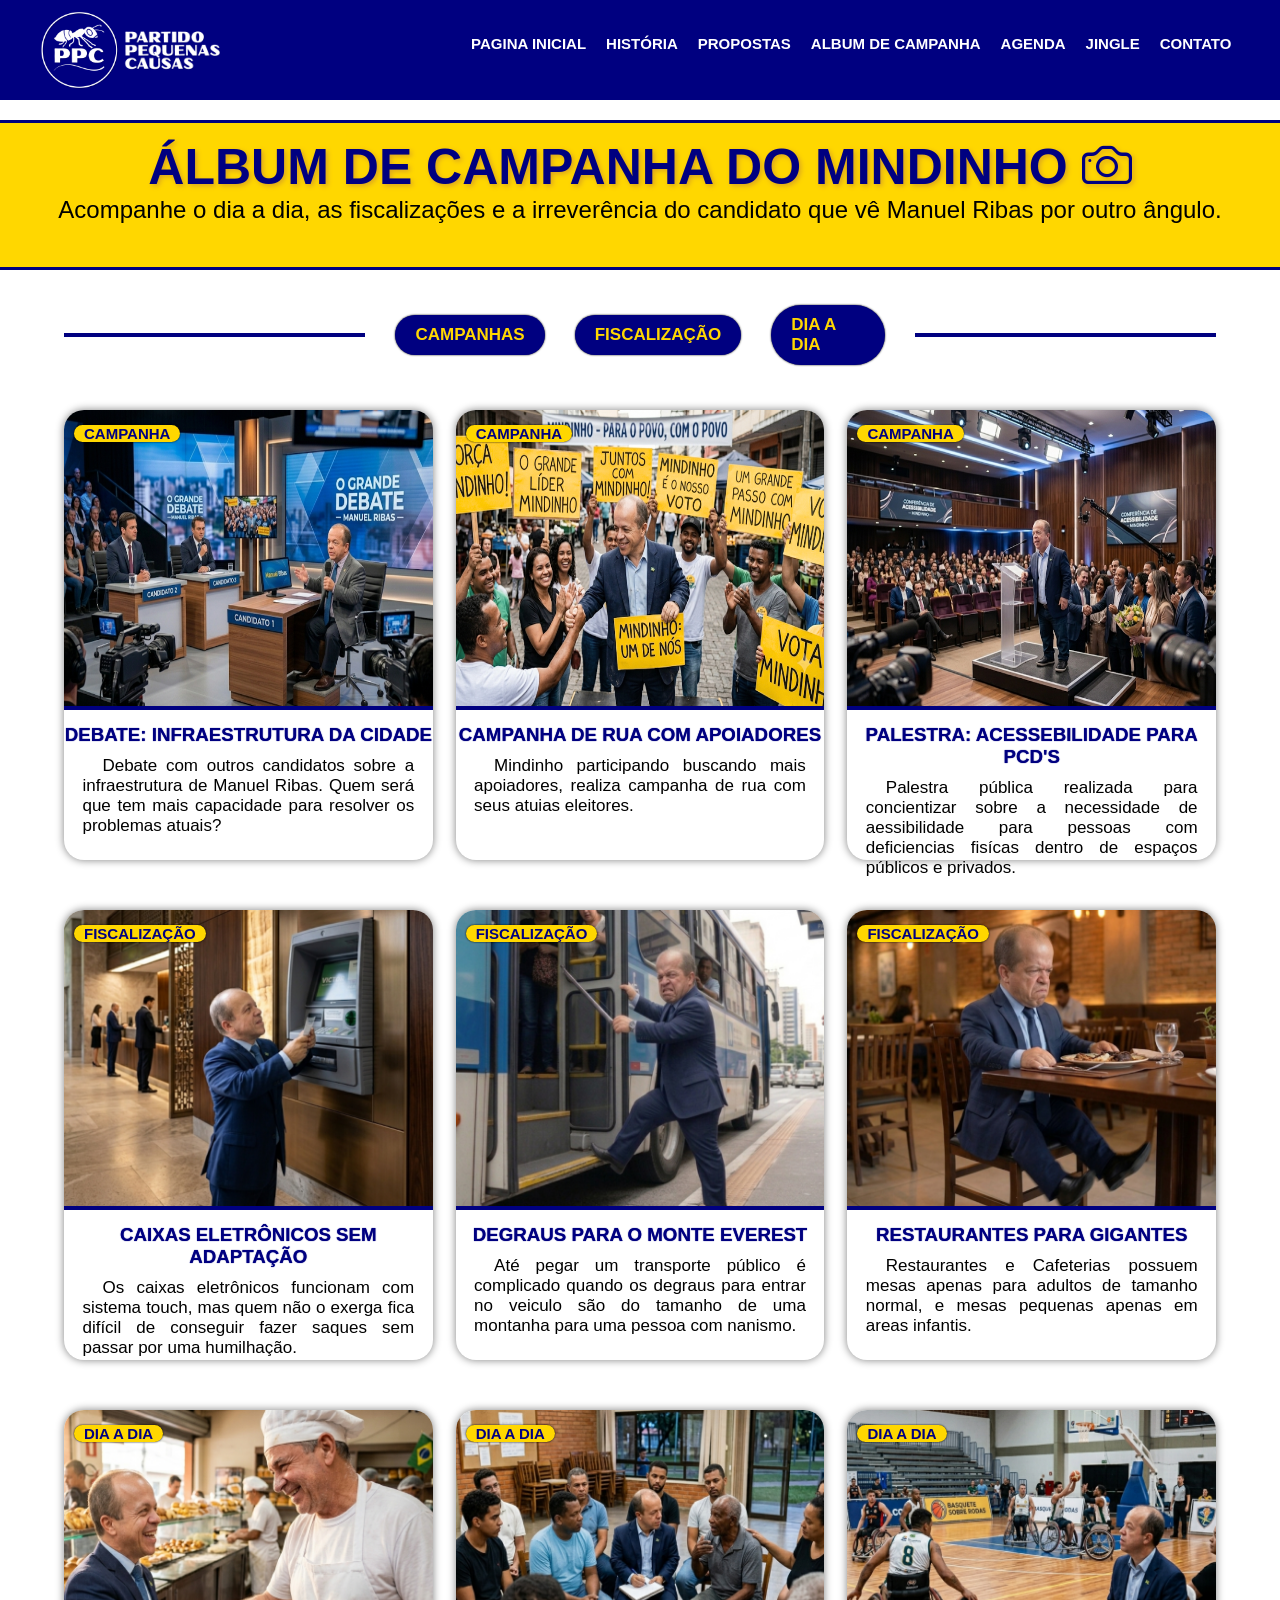
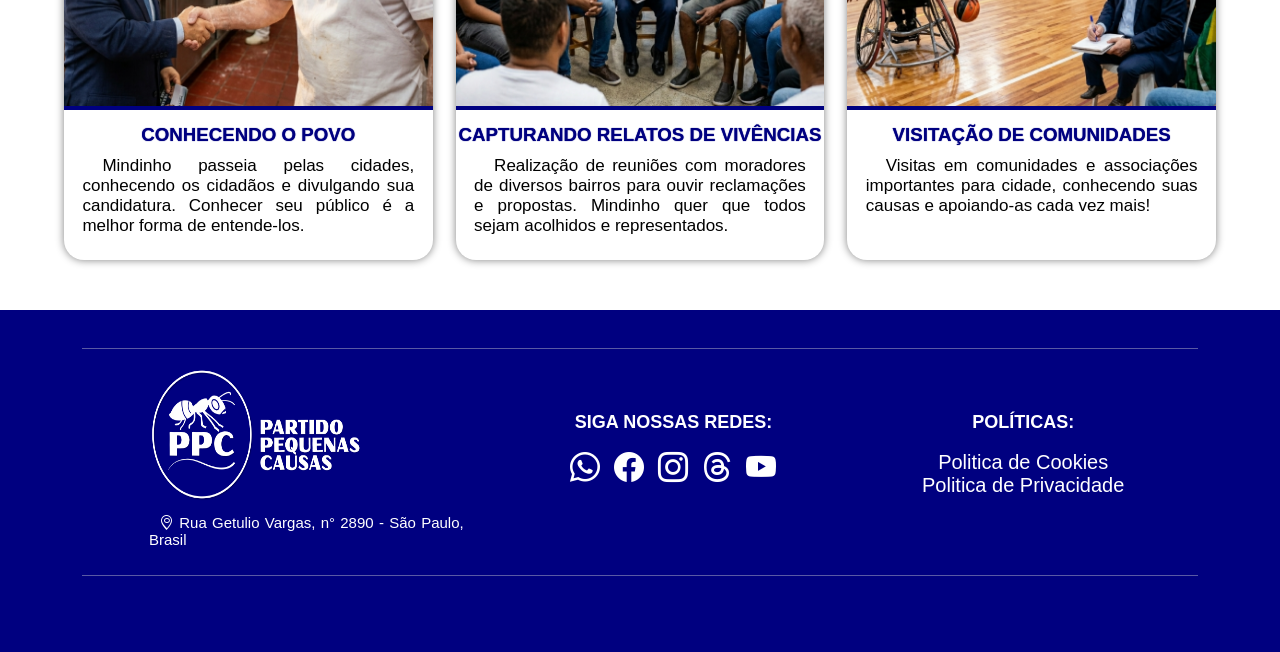
<file: Album.html>
<!DOCTYPE html>
<html lang="pt-br">

<head>
    <meta charset="UTF-8">
    <meta name="viewport" content="width=device-width, initial-scale=1.0">
    <title>Álbum de Campanha</title>

    <meta charset="UTF-8">
    <meta name="viewport" content="width=device-width, initial-scale=1.0">
    <title>Propostas Mindinho</title>

    <link rel="icon" type="image/x-icon" href="Imagens/iconPPC.png"> <!-- icone da pagina -->

    <link rel="stylesheet" href="style.css">

    <link rel="stylesheet" href="https://cdn.jsdelivr.net/npm/bootstrap-icons@1.13.1/font/bootstrap-icons.min.css">
    <!-- link bootstrap -->

    <!-- Fontes -->
    <link rel="preconnect" href="https://fonts.googleapis.com">
    <link rel="preconnect" href="https://fonts.gstatic.com" crossorigin>
    <link href="https://fonts.googleapis.com/css2?family=Rammetto+One&display=swap" rel="stylesheet">

    <style>
        main {

            padding-top: 120px;
        }

        .titulo {

            border-top: solid 3px navy;
            border-bottom: solid 3px navy;
            width: 100%;
            height: 150px;
            background-color: gold;
            text-align: center;

        }

        .titulo h1 {
            margin-top: 15px;
            text-transform: uppercase;
            font-weight: 900;
            font-size: 50px;
            color: navy;
            text-shadow: 2px 2px 5px goldenrod;
        }

        .subtituloMenu {
            width: 90%;
            height: 90px;
            margin-left: 5%;
            display: flex;
            align-items: center;
            justify-content: center;
            gap: 30px;
            margin-bottom: 30px;
            margin-top: 20px;
        }

        .subtituloMenu a {
            text-decoration: none;
            color: gold;
            font-weight: 900;
            text-transform: uppercase;
            background-color: navy;
            padding: 10px 20px;
            border-radius: 50px;
            font-size: 17px;
            box-shadow: 0px 0px 2px black;

            transition: all 0.3s ease;
        }

        .subtituloMenu a:hover {
            background-color: gold;
            color: navy;

        }

        .subtituloMenu .linhaSubMenu {

            width: 28%;
            height: 4px;
            background-color: navy;
        }

        .linha {
            width: 90%;
            height: 450px;
            margin-bottom: 50px;
            margin-left: 5%;
            display: flex;
            justify-content: space-between;
            scroll-margin-top: 120px;
        }

        .linha .foto {
            border-radius: 20px;
            box-shadow: 0px 0px 8px gray;
            width: 32%;
            height: 450px;
            transition: transform 0.3s ease;
            position: relative;
        }

        .linha .foto:hover {
            transform: translateY(-5px);
        }

        .linha .foto img {
            border-top-left-radius: 20px;
            border-top-right-radius: 20px;
            width: 100%;
            height: 300px;
            border-bottom: solid 4px navy;
        }

        .linha .foto h3 {
            text-align: center;
            margin-top: 10px;
            text-transform: uppercase;
            font-weight: 600;
            color: navy;
            text-shadow: 0px 0px 1px;
        }

        .linha .foto p {
            width: 90%;
            margin-left: 5%;
            text-indent: 20px;
            font-size: 17px;
            margin-top: 10px;
            text-align: justify;
        }

        .linha .foto .frente {

            position: absolute;
            top: 15px;
            left: 10px;

            h4 {
                color: navy;
                font-weight: 800;
                text-transform: uppercase;
                background-color: gold;
                padding: 0px 10px;
                border-radius: 50px;
                font-size: 15px;
                box-shadow: 0px 0px 2px black;
            }

        }
    </style>
</head>

<body>
    <header>
        <div class="imagensPartido">
            <img class="imgPartido1" src="Imagens/iconPPCbranco.png" alt="iconePPC">
            <img src="Imagens/PPCsiglaBranca.png" alt="">
        </div>

        <div class="menu">
            <ul class="menuLista fonteTitulo">
                <li><a href="index.html" class="NavLinks">Pagina Inicial</a></li>
                <li><a href="Historia.html" class="NavLinks">História</a></li>
                <li><a href="Propostas.html" class="NavLinks">Propostas</a></li>
                <li><a href="#" class="NavLinks">Album de Campanha</a></li>
                <li><a href="Agenda.html" class="NavLinks">Agenda</a></li>
                <li><a href="Jingle.html" class="NavLinks">Jingle</a></li>
                <li><a href="Contato.html" class="NavLinks">Contato</a></li>
            </ul>
        </div>

    </header>

    <main>

        <div class="titulo">
            <h1 class="fonteTitulo">Álbum de Campanha do Mindinho <i class="bi bi-camera"></i></h1>
            <h2 class="fonteTitulo">Acompanhe o dia a dia, as fiscalizações e a irreverência do candidato que vê Manuel
                Ribas por outro ângulo.</h2>
        </div>

        <div class="subtituloMenu fonteTitulo">
            <div class="linhaSubMenu"></div>
            <a href="#campanha">Campanhas</a>
            <a href="#fiscalizacao">Fiscalização</a>
            <a href="#diaDia">Dia a Dia</a>
            <div class="linhaSubMenu"></div>
        </div>

        <div class="linha" id="campanha">
            <div class="foto">
                <div class="frente">
                    <h4 class="fonteTitulo">Campanha</p>
                </div>

                <img src="Imagens/Debate.png" alt="">
                <h3 class="fonteTitulo">Debate: Infraestrutura da Cidade</h3>
                <p class="fonteTexto">Debate com outros candidatos sobre a infraestrutura de Manuel Ribas. Quem será que
                    tem mais capacidade para resolver os problemas atuais?</p>
            </div>
            <div class="foto">

                <div class="frente">
                    <h4 class="fonteTitulo">Campanha</p>
                </div>

                <img src="Imagens/CampanhaNaRua.png" alt="">
                <h3 class="fonteTitulo">Campanha de rua com Apoiadores</h3>
                <p class="fonteTexto">Mindinho participando buscando mais apoiadores, realiza campanha de rua com seus
                    atuias eleitores.</p>
            </div>
            <div class="foto">
                <div class="frente">
                    <h4 class="fonteTitulo">Campanha</p>
                </div>

                <img src="Imagens/CampanhaAcessiblidade.png" alt="">
                <h3 class="fonteTitulo">Palestra: Acessebilidade para PCD's</h3>
                <p class="fonteTexto">Palestra pública realizada para concientizar sobre a necessidade de aessibilidade
                    para pessoas com deficiencias fisícas dentro de espaços públicos e privados.</p>
            </div>
        </div>

         <div class="linha" id="fiscalizacao">
            <div class="foto">

                <div class="frente">
                    <h4 class="fonteTitulo">Fiscalização</p>
                </div>

                <img src="Imagens/MindinhoCaixaEletronico.png" alt="">
                <h3 class="fonteTitulo">Caixas Eletrônicos sem adaptação</h3>
                <p class="fonteTexto">Os caixas eletrônicos funcionam com sistema touch, mas quem não o exerga fica
                    difícil de conseguir fazer saques sem passar por uma humilhação.</p>
            </div>
            <div class="foto">

                <div class="frente">
                    <h4 class="fonteTitulo">Fiscalização</p>
                </div>

                <img src="Imagens/MindinhoOnibus.png" alt="">
                <h3 class="fonteTitulo">Degraus para o Monte Everest</h3>
                <p class="fonteTexto">Até pegar um transporte público é complicado quando os degraus para entrar no
                    veiculo são do tamanho de uma montanha para uma pessoa com nanismo.</p>
            </div>
            <div class="foto">

                <div class="frente">
                    <h4 class="fonteTitulo">Fiscalização</p>
                </div>

                <img src="Imagens/MindinhoRestaurante.png" alt="">
                <h3 class="fonteTitulo">Restaurantes para gigantes</h3>
                <p class="fonteTexto">Restaurantes e Cafeterias possuem mesas apenas para adultos de tamanho normal, e
                    mesas pequenas apenas em areas infantis.</p>
            </div>
        </div>

         <div class="linha" id="diaDia">
            <div class="foto">

                <div class="frente">
                    <h4 class="fonteTitulo">Dia a dia</p>
                </div>

                <img src="Imagens/MindinhoPadaria.png" alt="">
                <h3 class="fonteTitulo">Conhecendo o Povo</h3>
                <p class="fonteTexto">Mindinho passeia pelas cidades, conhecendo os cidadãos e divulgando sua candidatura. Conhecer seu público é a melhor forma de entende-los.</p>
            </div>
            <div class="foto">

                <div class="frente">
                    <h4 class="fonteTitulo">Dia a dia</p>
                </div>

                <img src="Imagens/MindinhoMoradores.png" alt="">
                <h3 class="fonteTitulo">Capturando relatos de vivências</h3>
                <p class="fonteTexto">Realização de reuniões com moradores de diversos bairros para ouvir reclamações e propostas. Mindinho quer que todos sejam acolhidos e representados.</p>
            </div>
            <div class="foto">

                <div class="frente">
                    <h4 class="fonteTitulo">Dia a dia</p>
                </div>

                <img src="Imagens/MindinhoJogoBasquete.png" alt="">
                <h3 class="fonteTitulo">Visitação de Comunidades</h3>
                <p class="fonteTexto">Visitas em comunidades e associações importantes para cidade, conhecendo suas causas e apoiando-as cada vez mais!</p>
            </div>
        </div>
 
    </main>

    <footer>
        <div class="linhaFooter"></div>

        <div class="itensFooter">

            <div class="localizacao">

                <div class="imagensPartido">
                    <img class="imgPartido1" src="Imagens/iconPPCbranco.png" alt="iconePPC">
                    <img src="Imagens/PPCsiglaBranca.png" alt="">
                </div>

                <p class="fonteTexto"><i class="bi bi-geo-alt"></i> Rua Getulio Vargas, n° 2890 - São Paulo, Brasil</p>
            </div>

            <div class="redes">

                <p class="fonteTexto">Siga nossas redes:

                </p>
                <a href=""><i class="bi bi-whatsapp"></i></a>
                <a href=""><i class="bi bi-facebook"></i></a>
                <a href=""><i class="bi bi-instagram"></i></a>
                <a href=""><i class="bi bi-threads"></i></a>
                <a href=""><i class="bi bi-youtube"></i></a>
            </div>

            <div class="politica">
                <p class="fonteTexto">Políticas: </p>
                <a class="fonteTexto" href="">Politica de Cookies</a>
                <a class="fonteTexto" href="">Politica de Privacidade</a>
            </div>

        </div>

        <div class="linhaFooter"></div>
    </footer>
</body>

</html>
</file>
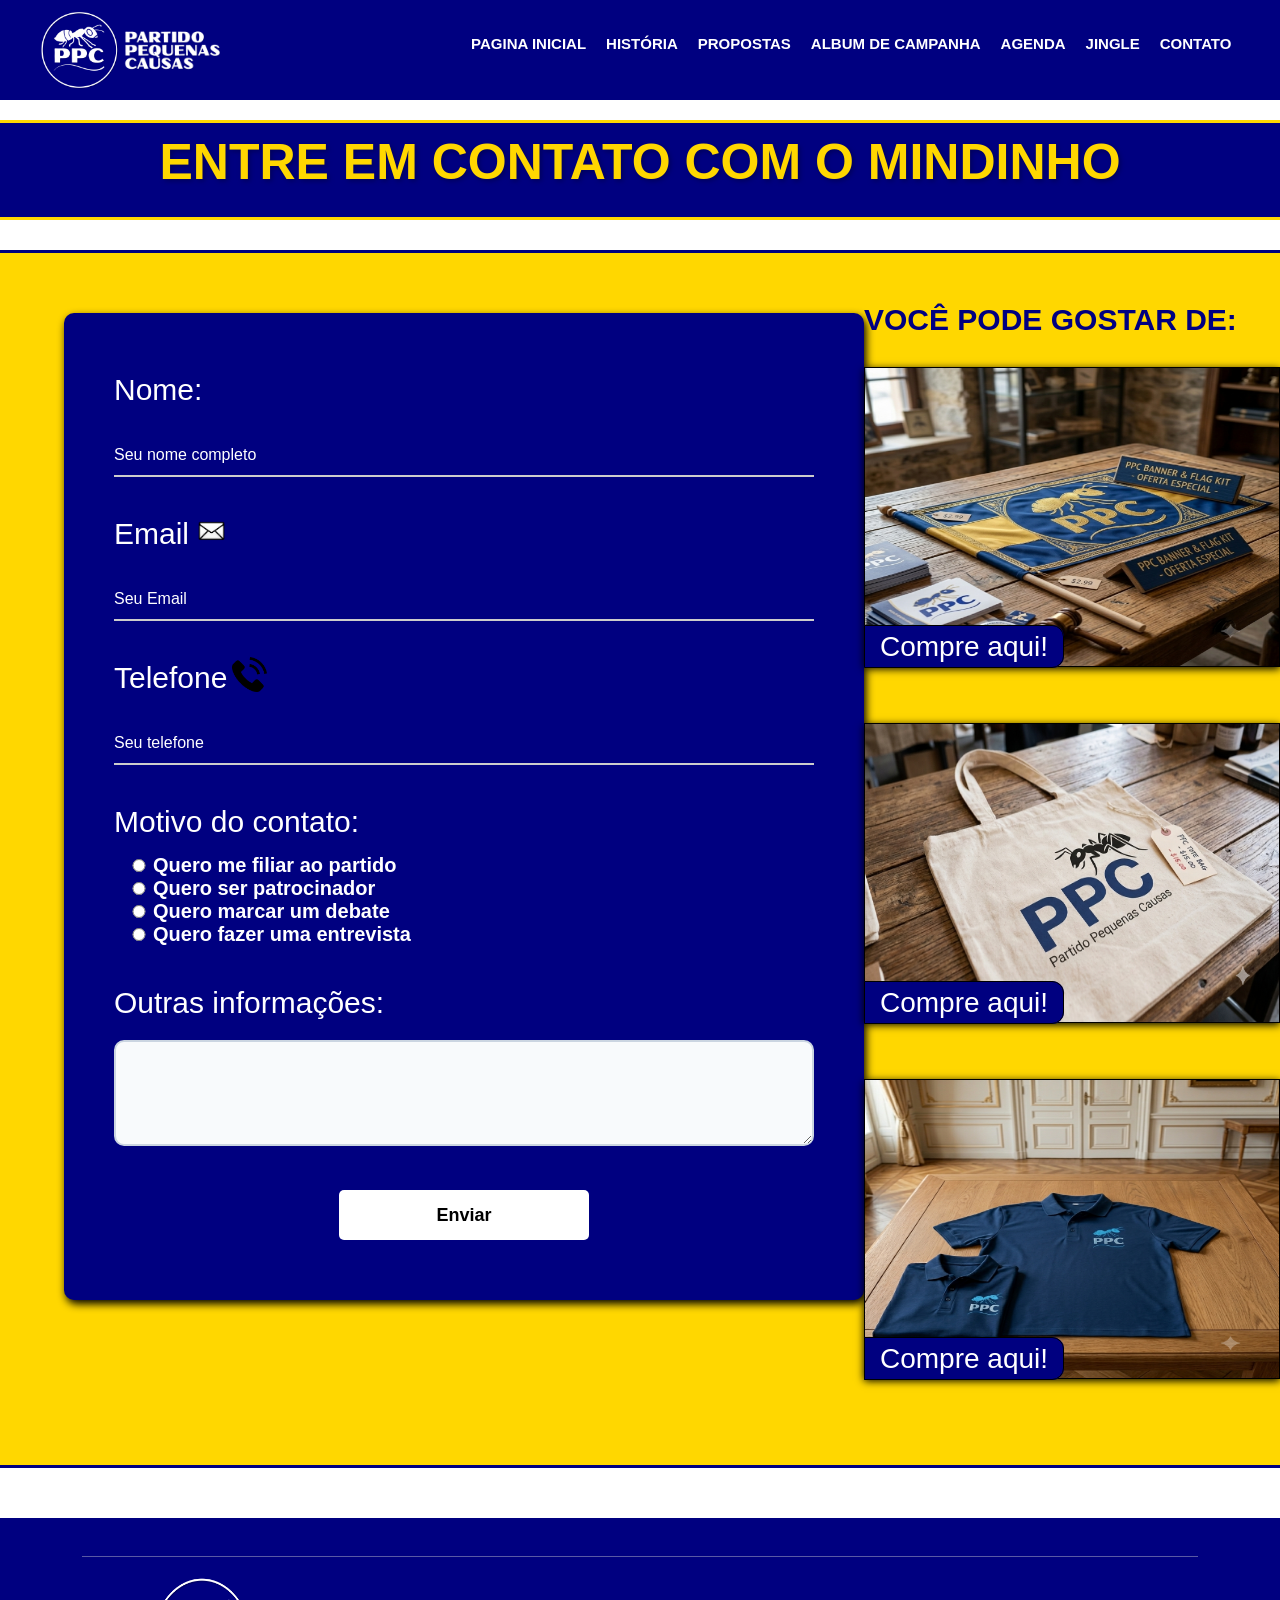
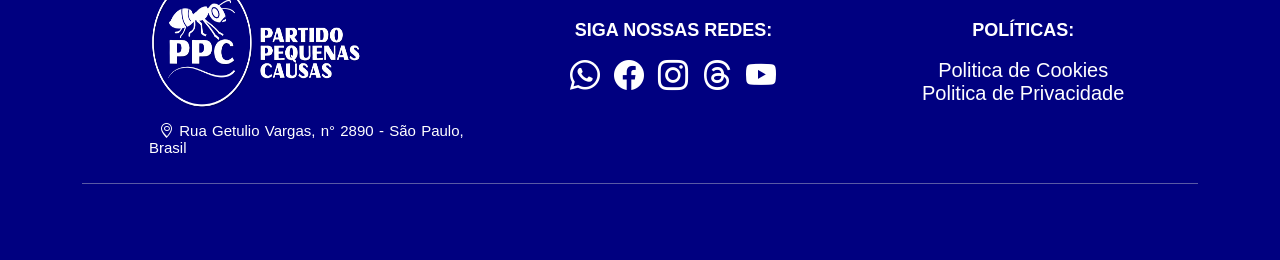
<file: Contato.html>
<!DOCTYPE html>
<html lang="pt-br">

<head>
    <meta charset="UTF-8">
    <meta name="viewport" content="width=device-width, initial-scale=1.0">
    <title>Contato</title>
    <link rel="stylesheet" href="style.css">
    <link rel="icon" type="image/x-icon" href="Imagens/iconPPC.png"> <!-- icone da pagina -->
    <link rel="stylesheet" href="https://cdn.jsdelivr.net/npm/bootstrap-icons@1.13.1/font/bootstrap-icons.min.css">
    <!-- link bootstrap -->
    <link rel="preconnect" href="https://fonts.googleapis.com">
    <link rel="preconnect" href="https://fonts.gstatic.com" crossorigin>
    <link href="https://fonts.googleapis.com/css2?family=Rammetto+One&display=swap" rel="stylesheet">
    <!-- Fontes -->

    <style>
        main {
            padding-top: 120px;
        }

        .titulo {

            border-top: solid 3px gold;
            border-bottom: solid 3px gold;
            width: 100%;
            height: 100px;
            background-color: navy;
            text-align: center;
           

        }

        .titulo h1 {
            margin-top: 10px;
            text-transform: uppercase;
            font-weight: 900;
            font-size: 50px;
            color: gold;
            text-shadow: 2px 2px 5px rgb(0, 0, 91);
        }


        h2 {
            color: rgb(255, 255, 255);
            font-family: "Paytone One" sans-serif;
            font-size: 30px;
        }

        .conteudo {
            width: 100%;
            margin: 0 auto;
            background-color: gold;
            padding: 50px 0;
            margin-top: 30px;
            margin-bottom: 50px;
            border-top: solid 3px navy;
            border-bottom: solid 3px navy;
            display: flex;
            gap: calc(100% - 450px - 800px - 5%);
            padding-left: 5%;
        }

        .Contato {
            width: 800px;
            margin: 10px auto;
            display: flex;
            flex-direction: column;
            align-items: center;
            justify-content: center;
            background-color: navy;
            border-radius: 10px;
            padding: 40px;
            box-shadow: 2px 4px 8px;
        }

        .Anuncios {
            width: 450px;
            display: flex;
            flex-direction: column;
            flex-wrap: wrap;
            gap: 20px;
        }

        .Anuncios h2 {
            font-size: 30px;
            margin-bottom: 10px;
            color: navy;
            font-weight: 900;
            text-transform: uppercase;
        }



        .ContainerAnuncio span {
            font-size: 28px;
            background-color: navy;
            padding: 5px 15px;
            border: 1px solid black;
            border-radius: 0px 12px 12px 0px;
            position: relative;
            bottom: 40px;
            transition: 555ms all ease;
            color: white;

        }

        .ContainerAnuncio span:hover {
            background-color: goldenrod;
            border-color: goldenrod;
            box-shadow: 0px 1px 2px goldenrod;
        }

        .ContainerAnuncio a {
            text-decoration: none;
            font-family: "Montserrat", sans-serif;
            font-optical-sizing: auto;
            font-weight: 500;
            font-style: normal;
        }



        .Anuncios img {
            width: 100%;
            height: 300px;
            border: 1px solid black;
            transition: 555ms all ease;
            box-shadow: 0px 2px 8px black;
        }

        .ContainerAnuncio {
            transition: 555ms all ease;
        }

        .ContainerAnuncio:hover {
            transform: perspective(300px) translateZ(8px);
        }

        .input-single {
            position: relative;
            margin: 20px 0;
        }

        .input-single label {
            position: absolute;
            left: 0px;
            bottom: 13px;
            transition: all 200ms;
            cursor: text;
            color: white;
            font-family: "Montserrat" sans-serif;
        }

        .input {
            width: 700px;
            height: 50px;
            border: 0;
            background-color: transparent;
            border-bottom: 2px solid #ccc;
            padding: 5px;
            font-size: 19px;
            outline: none;
            margin-top: 20px;
            color: white;
        }


        form .input-single .input:focus~label,
        form .input-single .input:valid~label {
            transform: translateY(-35px);
            font-size: 14px;
            color: gold;
        }

        .input-single textarea {
            width: 700px;
            padding: 15px;
            border: 2px solid #cbd5e1;
            border-radius: 10px;
            background-color: #f8fafc;
            font-size: 16px;
            font-family: inherit;
            resize: vertical;
            transition: all 1s ease;
            outline: none;
        }

        .input-single textarea:focus {
            border-color: gold;
            background-color: #ffffff;
            box-shadow: 0 0 0 1px gold;
            transform: perspective(300px) translateZ(8px);
        }

        .radios {
            width: 700px;
            margin-top: 20px;
            margin-bottom: 20px;
        }

        .radios h2 {
            margin-bottom: 15px;
        }

        .radios label {
            color: #f8fafc;
            font-size: 20px;
        }

        input[type="radio"] {
            width: 50px;
            cursor: pointer;
            margin-right: -15px;
            accent-color: gold;
        }

        .texto-efeito {
            font-family: sans-serif;
            font-size: 20px;
            font-weight: 600;
            display: inline-block;
           
            background: linear-gradient(to right, white 50%, gold 50%);
            background-size: 200% 100%;
 
            background-position: 0%;
            -webkit-background-clip: text;

            background-clip: text;

            -webkit-text-fill-color: transparent;

            transition: background-position 0.3s ease-in-out;
        }

        input[type="radio"]:checked+.texto-efeito {
            background-position: -100%;
        }

        button {
            width: 250px;
            height: 50px;
            background-color: rgb(255, 255, 255);
            color: black;
            font-size: 18px;
            font-weight: 600;
            border: none;
            border-radius: 5px;
            cursor: pointer;
            transition: 0.3s ease, color 0.3s ease;
        }

        button:hover {
            background-color: gold;
            color: navy;
            transform: translateY(-3px);
            box-shadow: 0px 1px 6px gold;
        }

        .Icone {
            display: inline-block;
            width: 35px;
            height: 35px;
            margin-left: 5px;
            position: absolute;
            bottom: 70%;

        }

        .Icone img {
            width: 100%;
            height: 100%;
            object-fit: contain;
        }

        @keyframes vibrar {
            0% {
                transform: translate(0, 0);
            }

            20% {
                transform: translate(-1px, 1px);
            }

            40% {
                transform: translate(-1px, -1px);
            }

            60% {
                transform: translate(1px, 1px);
            }

            80% {
                transform: translate(1px, -1px);
            }

            100% {
                transform: translate(0, 0);
            }
        }

        
        .input-single:has(.input:focus) .EmailIcon {
            animation: vibrar 0.3s ease-in-out;
            animation-iteration-count: 3;
        }


       
        @keyframes balancar {
            0% {
                transform: rotate(0deg);
            }

            25% {
                transform: rotate(15deg);
            }

            50% {
                transform: rotate(0deg);
            }

            75% {
                transform: rotate(-15deg);
            }

            100% {
                transform: rotate(0deg);
            }
        }

       
        .input-single:has(.input:focus) .TelefoneIcon {
            animation: balancar 0.3s ease-in-out;
            animation-iteration-count: 3;
        }
    </style>

</head>

<body>

    <header>
        <div class="imagensPartido">
            <img class="imgPartido1" src="Imagens/iconPPCbranco.png" alt="iconePPC">
            <img src="Imagens/PPCsiglaBranca.png" alt="">
        </div>

        <div class="menu">
            <ul class="menuLista fonteTitulo">
                <li><a href="index.html" class="NavLinks">Pagina Inicial</a></li>
                <li><a href="Historia.html" class="NavLinks">História</a></li>
                <li><a href="Propostas.html" class="NavLinks">Propostas</a></li>
                <li><a href="Album.html" class="NavLinks">Album de Campanha</a></li>
                <li><a href="Agenda.html" class="NavLinks">Agenda</a></li>
                <li><a href="Jingle.html" class="NavLinks">Jingle</a></li>
                <li><a href="#" class="NavLinks linkPrincipal">Contato</a></li>
            </ul>
        </div>

    </header>



    <main>

        <div class="titulo">
            <h1 class="fonteTitulo">Entre em Contato com o Mindinho</h1>
        </div>

        <div class="conteudo">
            <section class="formularioContato">
                <form action="" class="Contato">

                    <div class="input-single">
                        <h2 class="fonteTitulo">Nome:</h2>
                        <input type="text" name="nome" id="nome-box" class="input" required>
                        <label class="fonteTexto" for="nome-box">Seu nome completo </label>
                    </div>
                    <div class="input-single">
                        <h2 class="fonteTitulo">Email <div class="Icone"><img src="Imagens/EmailIcone.webp"
                                    alt="iconeEmail" class="EmailIcon">
                            </div>
                        </h2>
                        <input type="text" name="email" id="email-box" class="input" required>
                        <label  class="fonteTexto" for="email-box">Seu Email </label>
                    </div>
                    <div class="input-single">
                        <h2 class="fonteTitulo">Telefone <div class="Icone"><img src="Imagens/TelefoneIcone.png"
                                    alt="iconeTelefone" class="TelefoneIcon"></div>
                        </h2>
                        <input type="text" name="telefone" id="telefone-box" class="input" required>
                        <script>
                            const telefoneInput = document.getElementById('telefone-box');

                            telefoneInput.addEventListener('input', (e) => {
                                
                                let valor = e.target.value.replace(/\D/g, "");

                                
                                valor = valor.substring(0, 11);

                                
                                if (valor.length > 2) {
                                    valor = valor.replace(/^(\d{2})/, '($1) ');
                                }
                                if (valor.length > 7) {
                                    valor = valor.replace(/(\d{5})(\d{4})$/, '$1-$2');
                                }

                                
                                e.target.value = valor;
                            });
                        </script>
                        <label  class="fonteTexto" for="telefone-box">Seu telefone </label>
                    </div>
                    <div class="radios">
                        <h2 class="fonteTitulo">Motivo do contato:</h2>
                        <input type="radio" name="assunto" id="assunto-box" class="input-radio" required>
                        <label for="assunto-box" class="texto-efeito">Quero me filiar ao partido</label><br>
                        <input type="radio" name="assunto" id="assunto-box" class="input-radio" required>
                        <label for="assunto-box" class="texto-efeito">Quero ser patrocinador</label><br>
                        <input type="radio" name="assunto" id="assunto-box" class="input-radio" required>
                        <label for="assunto-box" class="texto-efeito">Quero marcar um debate</label><br>
                        <input type="radio" name="assunto" id="assunto-box" class="input-radio" required>
                        <label for="assunto-box" class="texto-efeito">Quero fazer uma entrevista</label><br>
                    </div>
                    <div class="input-single">
                        <h2 style="margin-bottom: 20px;" class="fonteTitulo">Outras informações: </h2>
                        <textarea id="mensagem" name="mensagem" rows="4" placeholder=" " required></textarea>
                    </div>
                    <div class="input-single">
                        <button type="submit" class="BtnEnviar">Enviar</button>
                    </div>
                </form>
            </section>

            <div class="Anuncios">

                <h2 class="fonteTitulo">Você pode gostar de:</h2>
                <div class="ContainerAnuncio">
                    <img src="Imagens/BannerAnuncio.png" alt="">
                    <a href=""><span>Compre aqui!</span></a>
                </div>
                <div class="ContainerAnuncio"><img src="Imagens/BolsaAnuncio.png" alt="">
                    <a href=""><span>Compre aqui!</span></a>
                </div>
                <div class="ContainerAnuncio"><img src="Imagens/CamisetaAnuncio.png" alt="">
                    <a href=""><span>Compre aqui!</span></a>
                </div>
            </div>

        </div>


    </main>

    <footer>
        <div class="linhaFooter"></div>

        <div class="itensFooter">

            <div class="localizacao">

                <div class="imagensPartido">
                    <img class="imgPartido1" src="Imagens/iconPPCbranco.png" alt="iconePPC">
                    <img src="Imagens/PPCsiglaBranca.png" alt="">
                </div>

                <p class="fonteTexto"><i class="bi bi-geo-alt"></i> Rua Getulio Vargas, n° 2890 - São Paulo, Brasil</p>
            </div>

            <div class="redes">

                <p class="fonteTexto">Siga nossas redes:

                </p>
                <a href=""><i class="bi bi-whatsapp"></i></a>
                <a href=""><i class="bi bi-facebook"></i></a>
                <a href=""><i class="bi bi-instagram"></i></a>
                <a href=""><i class="bi bi-threads"></i></a>
                <a href=""><i class="bi bi-youtube"></i></a>
            </div>

            <div class="politica">
                <p class="fonteTexto">Políticas: </p>
                <a class="fonteTexto" href="">Politica de Cookies</a>
                <a class="fonteTexto" href="">Politica de Privacidade</a>
            </div>

        </div>

        <div class="linhaFooter"></div>
    </footer>




</body>

</html>
</file>
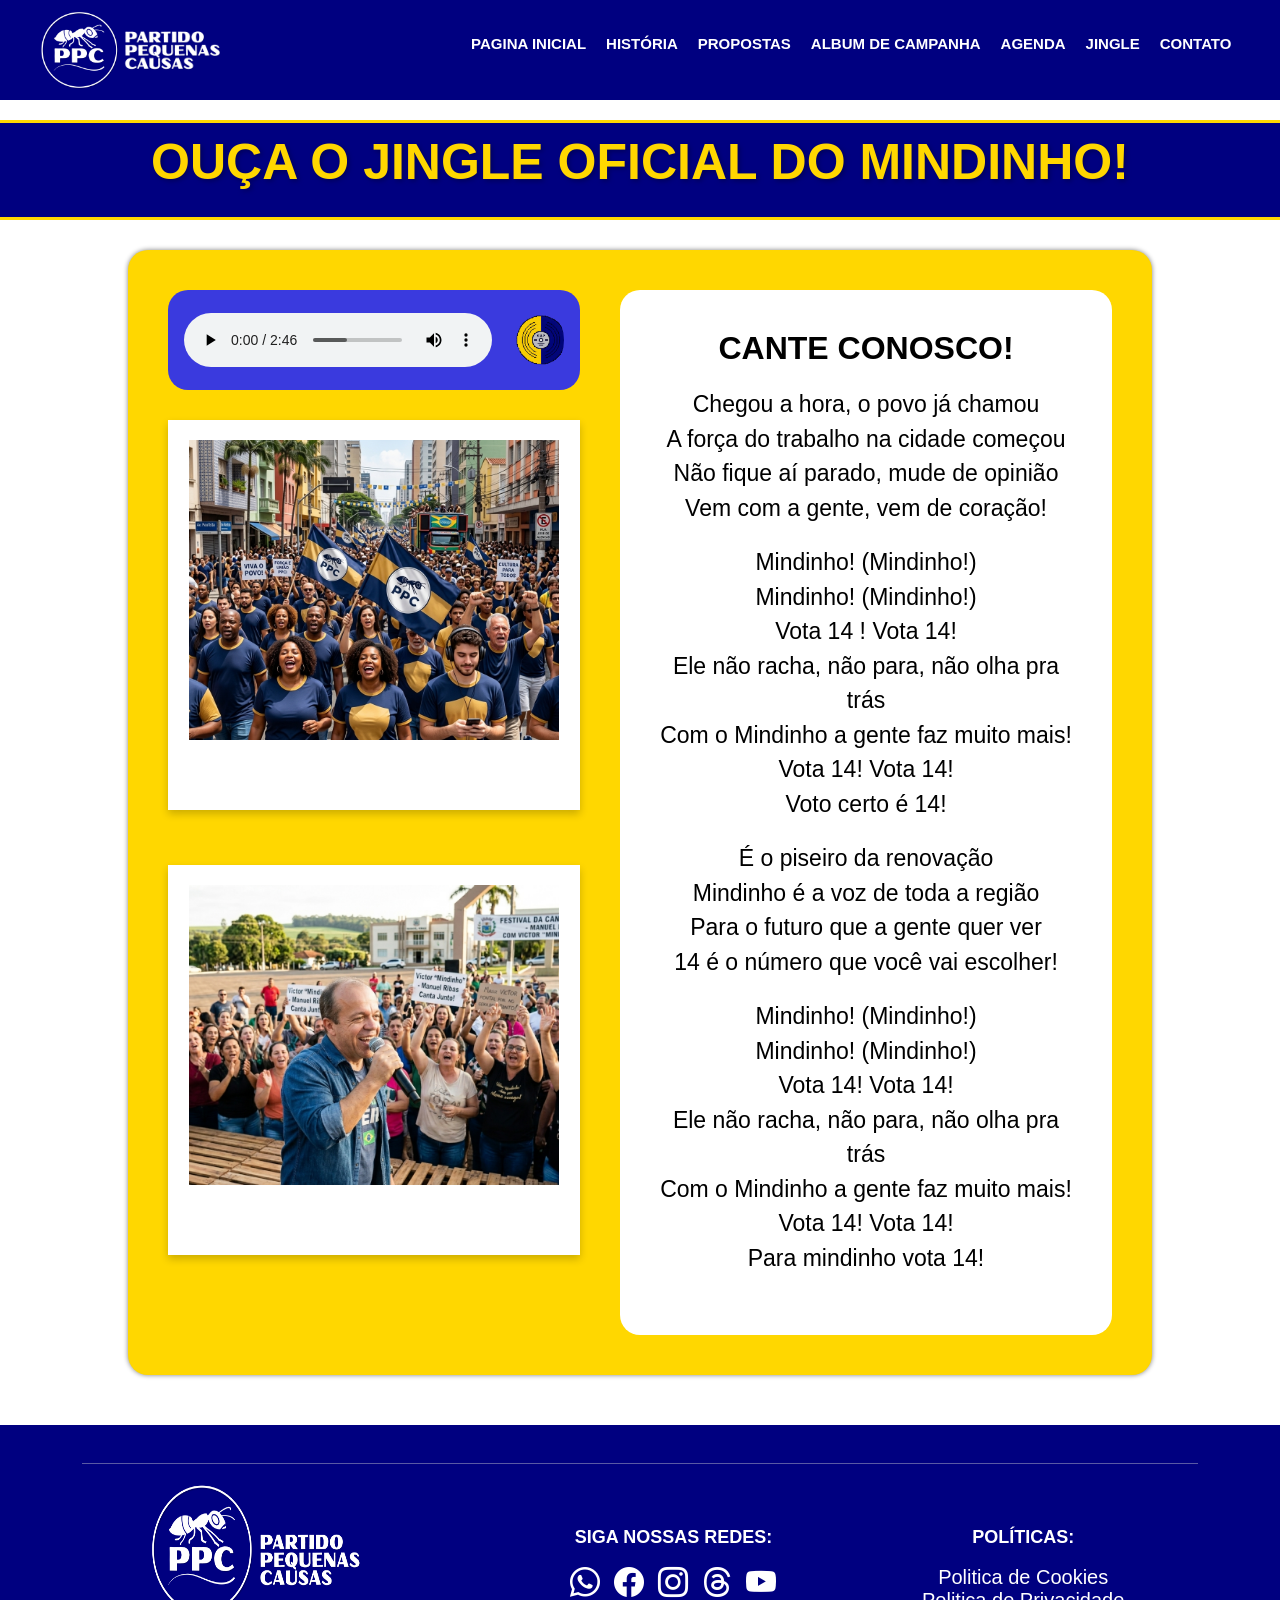
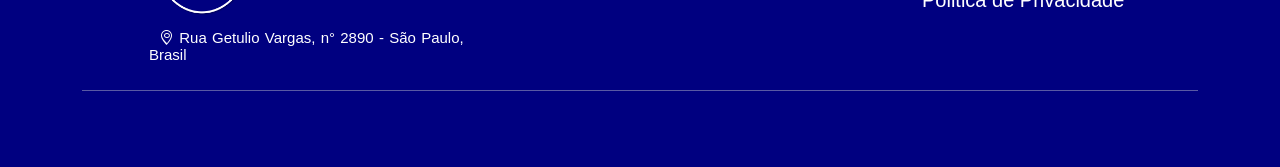
<file: Jingle.html>
<!DOCTYPE html>
<html lang="pt-br">

<head>
    <meta charset="UTF-8">
    <meta name="viewport" content="width=device-width, initial-scale=1.0">
    <title>Jingle</title>
    <link rel="icon" type="image/x-icon" href="Imagens/iconPPC.png"> <!-- icone da pagina -->

    <link rel="stylesheet" href="style.css">

    <link rel="stylesheet" href="https://cdn.jsdelivr.net/npm/bootstrap-icons@1.13.1/font/bootstrap-icons.min.css">
    <!-- link bootstrap -->

    <!-- Fontes -->
    <link rel="preconnect" href="https://fonts.googleapis.com">
    <link rel="preconnect" href="https://fonts.gstatic.com" crossorigin>
    <link href="https://fonts.googleapis.com/css2?family=Rammetto+One&display=swap" rel="stylesheet">

    <style>

        main {
            padding-top: 120px;
        }
        
        .titulo {
            
            border-top: solid 3px gold;
            border-bottom: solid 3px gold;
            width: 100%;
            height: 100px;
            background-color: navy;
            text-align: center;
            margin-bottom: 30px;

        }

        .titulo h1 {
            margin-top: 10px;
            text-transform: uppercase;
            font-weight: 900;
            font-size: 50px;
            color: gold;
            text-shadow: 2px 2px 5px rgb(0, 0, 91);
        }

        .disco {
            width: 70px;
            height: 68px;
            background-image: url('Imagens/disco.png');
            background-size: cover;
            border-radius: 50%;
            animation: girar 4s linear infinite;
            animation-play-state: paused;
        }

        .disco.tocando {
            animation-play-state: running;
        }

        .conteudo {
            display: flex;
            flex-wrap: wrap;
            justify-content: center;
            align-items: flex-start;
            gap: 40px;
            width: 80%;

            margin-left: 10%;
            margin-bottom: 50px;
            background-color: gold;
          box-shadow: 0px 0px 5px gray;
            border-radius: 20px;
            padding: 40px;
            box-sizing: border-box;
        }

        .containerMusica {
            display: flex;
            flex-direction: column;
            align-items: center;
            gap: 30px;
            flex: 1;
            min-width: 320px;
        }

        .Musica {
            width: 100%;
            max-width: 500px;
            display: flex;
            align-items: center;
            justify-content: center;
            gap: 15px;
            background-color: rgb(58, 58, 222);
            padding: 16px;
            border-radius: 20px;
            box-sizing: border-box;
            animation: pulsar 6s linear infinite;
        }

        .Musica audio {
            width: 100%;
            max-width: 400px;
        }

        .imagem {
            width: 100%;
            max-width: 500px;
            background-color: white;
            display: flex;
            justify-content: center;
            align-items: center;
            box-shadow: 0 4px 8px rgba(0, 0, 0, 0.2);
            padding-top: 20px;
            padding-bottom: 70px;
            transition: 555ms all ease;

        }

        .imagem:hover{
            transform: scale(1.01);
            box-shadow: 0px 4px 8px black;
        }

        .imagem img {
            width: 90%;
            height: 300px;
            object-fit: cover;
            
        }

        .imagem2 {
            margin-top: 25px;
        }

        .Letra {
            flex: 1;
            min-width: 320px;
            max-width: 600px;
            background-color: white;
            border-radius: 20px;
            padding: 40px;
            box-sizing: border-box;
        }

        .Letra p {
            font-size: 23px;
            line-height: 1.5;
            text-align: center;
            margin-bottom: 20px;
            margin-top: 20px;
        }



        @keyframes girar {
            from {
                transform: rotate(0deg);
            }

            to {
                transform: rotate(360deg);
            }
        }

        @keyframes pulsar {
            0% {
                transform: scale(1);
            }

            50% {
                transform: scale(1.02);
                box-shadow: 0 0 20px rgba(0, 0, 0, 0.8);
            }

            100% {
                transform: scale(1);
            }
        }
    </style>

</head>

<body>

    <header>
        <div class="imagensPartido">
            <img class="imgPartido1" src="Imagens/iconPPCbranco.png" alt="iconePPC">
            <img src="Imagens/PPCsiglaBranca.png" alt="">
        </div>

        <div class="menu">
            <ul class="menuLista fonteTitulo">
                <li><a href="index.html" class="NavLinks">Pagina Inicial</a></li>
                <li><a href="Historia.html" class="NavLinks">História</a></li>
                <li><a href="Propostas.html" class="NavLinks">Propostas</a></li>
                <li><a href="Album.html" class="NavLinks">Album de Campanha</a></li>
                <li><a href="Agenda.html" class="NavLinks">Agenda</a></li>
                <li><a href="#" class="NavLinks">Jingle</a></li>
                <li><a href="Contato.html" class="NavLinks">Contato</a></li>
            </ul>
        </div>

    </header>

    <main>

         <section class="titulo">
        <h1 class="fonteTitulo">Ouça o Jingle oficial do Mindinho!</h1>
         </section>

        <div class="conteudo">
             <div class="containerMusica">
            <div class="Musica">
                <audio controls>
                    <source src="Mindinho 14.mp3" type="audio/mpeg">
                    Seu navegador não suporta este elemento de áudio.
                </audio>
                <div class="disco">
                    <div class="centroDisco"></div>
                    <script>
                       
                        const audio = document.querySelector('.Musica audio');
                        const disco = document.querySelector('.disco');

                       
                        audio.addEventListener('play', () => {
                            disco.classList.add('tocando');
                        });

                        
                        audio.addEventListener('pause', () => {
                            disco.classList.remove('tocando');
                        });

                        
                        audio.addEventListener('ended', () => {
                            disco.classList.remove('tocando');
                        });
                    </script>
                </div>
            </div>

            <div class="imagem">
                <img src="Imagens/CidadeJingle.png" alt="Imagem ilustrativa do jingle">
            </div>

            <div class="imagem imagem2">
                <img src="Imagens/MindinhoCantando.png" alt="Imagem ilustrativa do jingle">
            </div>

        </div>


        <div class="Letra">
            <h1 class="fonteTitulo" style="text-align: center; text-transform: uppercase; font-weight: 800;">Cante conosco!</h1>
            <p class="fonteTexto">
                Chegou a hora, o povo já chamou<br>
                A força do trabalho na cidade começou<br>
                Não fique aí parado, mude de opinião<br>
                Vem com a gente, vem de coração!<br>
            </p>

            <p class="fonteTexto">
                Mindinho! (Mindinho!)<br>
                Mindinho! (Mindinho!)<br>
                Vota 14 ! Vota 14!<br>
                Ele não racha, não para, não olha pra trás<br>
                Com o Mindinho a gente faz muito mais!<br>
                Vota 14! Vota 14!<br>
                Voto certo é 14!<br>
            </p>

            <p class="fonteTexto">
                É o piseiro da renovação<br>
                Mindinho é a voz de toda a região<br>
                Para o futuro que a gente quer ver<br>
                14 é o número que você vai escolher!<br>
            </p>

            <p class="fonteTexto">
                Mindinho! (Mindinho!)<br>
                Mindinho! (Mindinho!)<br>
                Vota 14! Vota 14!<br>
                Ele não racha, não para, não olha pra trás<br>
                Com o Mindinho a gente faz muito mais!<br>
                Vota 14! Vota 14!<br>
                Para mindinho vota 14!<br>
            </p>
        </div>

        </div>
       
    </main>

    <footer>
        <div class="linhaFooter"></div>

        <div class="itensFooter">

            <div class="localizacao">

                <div class="imagensPartido">
                    <img class="imgPartido1" src="Imagens/iconPPCbranco.png" alt="iconePPC">
                    <img src="Imagens/PPCsiglaBranca.png" alt="">
                </div>

                <p class="fonteTexto"><i class="bi bi-geo-alt"></i> Rua Getulio Vargas, n° 2890 - São Paulo, Brasil</p>
            </div>

            <div class="redes">

                <p class="fonteTexto">Siga nossas redes:

                </p>
                <a href=""><i class="bi bi-whatsapp"></i></a>
                <a href=""><i class="bi bi-facebook"></i></a>
                <a href=""><i class="bi bi-instagram"></i></a>
                <a href=""><i class="bi bi-threads"></i></a>
                <a href=""><i class="bi bi-youtube"></i></a>
            </div>

            <div class="politica">
                <p class="fonteTexto">Políticas: </p>
                <a class="fonteTexto" href="">Politica de Cookies</a>
                <a class="fonteTexto" href="">Politica de Privacidade</a>
            </div>

        </div>

        <div class="linhaFooter"></div>
    </footer>


</body>

</html>
</file>
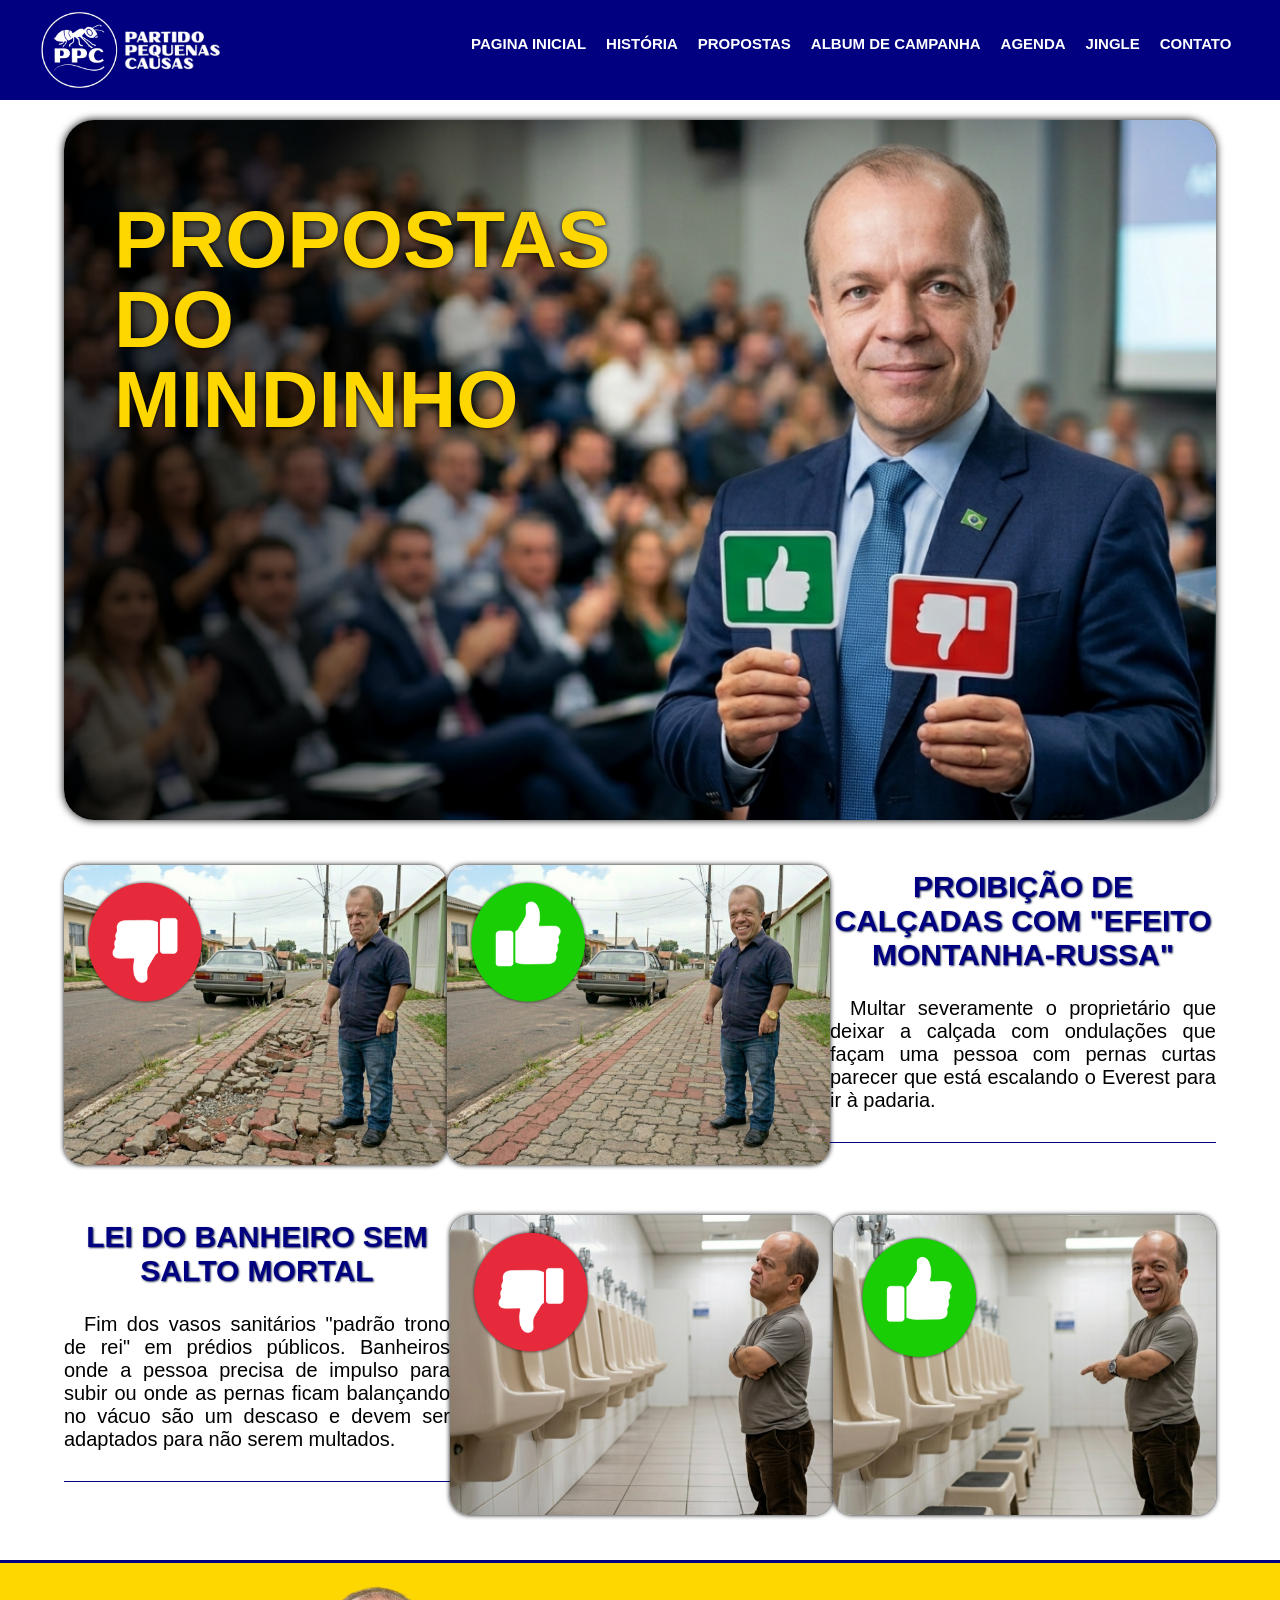
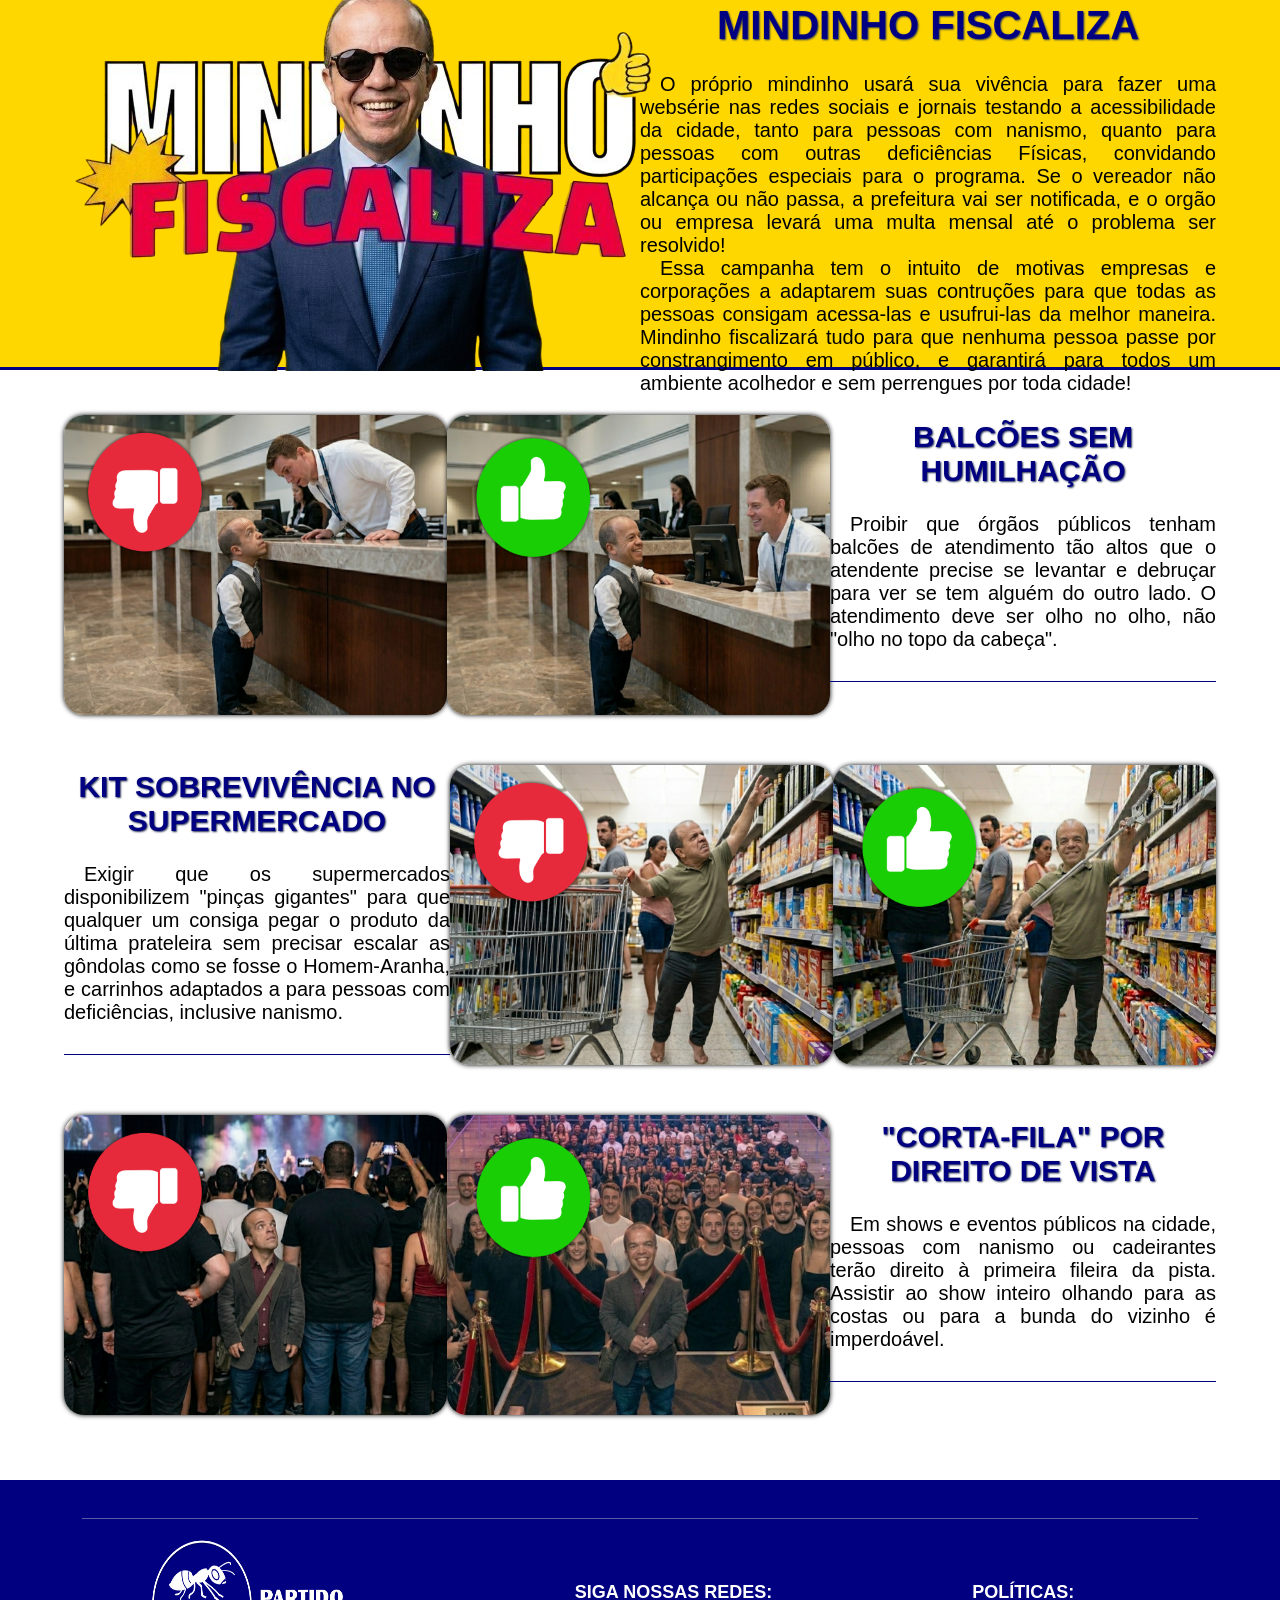
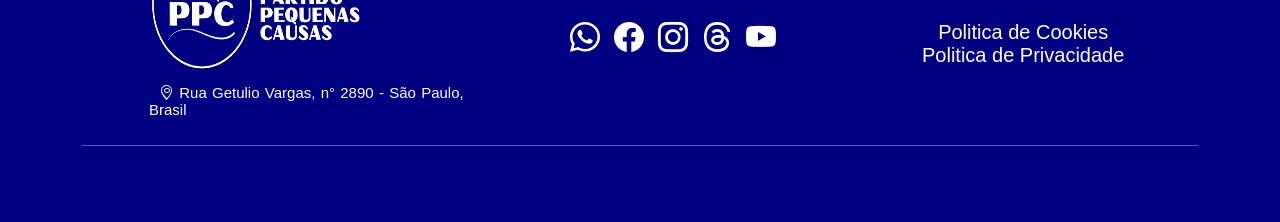
<file: Propostas.html>
<!DOCTYPE html>
<html lang="pt-br">

<head>
    <meta charset="UTF-8">
    <meta name="viewport" content="width=device-width, initial-scale=1.0">
    <title>Propostas Mindinho</title>

    <link rel="icon" type="image/x-icon" href="Imagens/iconPPC.png"> <!-- icone da pagina -->

    <link rel="stylesheet" href="style.css">

    <link rel="stylesheet" href="https://cdn.jsdelivr.net/npm/bootstrap-icons@1.13.1/font/bootstrap-icons.min.css">
    <!-- link bootstrap -->

    <!-- Fontes -->
    <link rel="preconnect" href="https://fonts.googleapis.com">
    <link rel="preconnect" href="https://fonts.gstatic.com" crossorigin>
    <link href="https://fonts.googleapis.com/css2?family=Rammetto+One&display=swap" rel="stylesheet">

    <style>
        main {
            padding-top: 120px;
        }

        .tituloImg {
            background-image: url(Imagens/MinidinhoPropostas.png);
            background-size: cover;
            background-position: center;
            background-repeat: no-repeat;

            width: 90%;
            height: 700px;
            margin-left: 5%;
            border-radius: 30px;
            box-shadow: 0px 0px 8px black;

            margin-bottom: 20px;
        }

        .tituloImg .titulo h1 {

            padding-top: 80px;
            padding-left: 50px;
            width: 40%;
            text-transform: uppercase;
            font-size: 80px;
            font-weight: 900;
            line-height: 1;
            color: gold;
            text-shadow: 0px 0px 5px black;
        }

        .tituloImg .titulo .linha {
            margin-left: 55px;
            margin-top: 330px;
            width: 40%;
            height: 1px;
            background-color: rgba(211, 211, 211, 0.418);
        }

        .proposta {
            display: flex;
            justify-content: space-between;
            width: 90%;
            margin-left: 5%;
            margin-top: 10px;
            height: 340px;

        }

        .proposta img:hover {
            transform: translateY(-5px);
        }

        .proposta .imgAntes img,
        .proposta .imgDepois img {
            margin-top: 25px;
            width: 100%;
            height: 300px;
            border-radius: 20px;
            box-shadow: 0px 0px 5px black;
            transition: transform 0.3s ease;
        }

        .proposta .texto {
            width: 35%;
            margin-top: 30px;

        }

        .proposta .texto p {
            width: 100%;
            text-indent: 20px;
            font-size: 20px;
            text-align: justify;
        }

        .proposta .texto h3 {
            text-transform: uppercase;
            text-align: center;
            color: navy;

            margin-bottom: 25px;
            font-size: 30px;
            font-weight: 600;
            text-shadow: 1px 1px 2px rgb(37, 48, 84);
        }

        .proposta .texto .linha {

            margin-top: 30px;
            width: 100%;
            height: 1px;
            background-color: navy;
        }

        .mindinhoFiscaliza {
            width: 100%;
            height: 410px;

            background-color: gold;
            border-top: solid 3px navy;
            border-bottom: solid 3px navy;
            margin-top: 30px;
            margin-bottom: 20px;
        }

        .conteudoFiscaliza {
            width: 90%;
            margin-left: 5%;
            display: flex;
            justify-content: space-between;

        }


        .mindinhoFiscaliza .conteudoFiscaliza .imgFiscaliza {
            width: 50%;
            height: 410px;
        }

        .mindinhoFiscaliza .conteudoFiscaliza .imgFiscaliza img {
            height: 408px;
        }

        .mindinhoFiscaliza .conteudoFiscaliza .texto {
            width: 50%;
        }

        .mindinhoFiscaliza .conteudoFiscaliza .texto p {
            width: 100%;
            text-indent: 20px;
            font-size: 20px;
            text-align: justify;
        }

        .mindinhoFiscaliza .conteudoFiscaliza .texto h3 {
            text-transform: uppercase;
            text-align: center;
            color: navy;
            margin-top: 40px;
            margin-bottom: 25px;
            font-size: 40px;
            font-weight: 600;
            text-shadow: 1px 1px 2px rgb(37, 48, 84);
        }

        .ultima {
            margin-bottom: 50px;
        }
    </style>

</head>

<body>

    <header>
        <div class="imagensPartido">
            <img class="imgPartido1" src="Imagens/iconPPCbranco.png" alt="iconePPC">
            <img src="Imagens/PPCsiglaBranca.png" alt="">
        </div>

        <div class="menu">
            <ul class="menuLista fonteTitulo">
                <li><a href="index.html" class="NavLinks">Pagina Inicial</a></li>
                <li><a href="Historia.html" class="NavLinks">História</a></li>
                <li><a href="#" class="NavLinks">Propostas</a></li>
                <li><a href="Album.html" class="NavLinks">Album de Campanha</a></li>
                <li><a href="Agenda.html" class="NavLinks">Agenda</a></li>
                <li><a href="Jingle.html" class="NavLinks">Jingle</a></li>
                <li><a href="Contato.html" class="NavLinks">Contato</a></li>
            </ul>
        </div>

    </header>

    <main>
        <div class="tituloImg">
            <div class="titulo">
                <h1 class="fonteTitulo">Propostas do Mindinho</h1>
            </div>

            <div class="linha"></div>

        </div>

        <div class="proposta">
            <div class="imgAntes">
                <img src="Imagens/CalçadaAntes.png" alt="">
            </div>

            <div class="imgDepois">
                <img src="Imagens/CalçadaDepois.png" alt="">
            </div>

            <div class="texto">
                <h3 class="fonteTitulo">
                    Proibição de Calçadas com "Efeito Montanha-Russa"
                </h3>
                <p class="fonteTexto">
                    Multar severamente o proprietário que deixar a calçada com ondulações que façam uma pessoa com
                    pernas curtas parecer que está escalando o Everest para ir à padaria.
                </p>

                <div class="linha"></div>
            </div>

        </div>

        <div class="proposta">

            <div class="texto">
                <h3 class="fonteTitulo">
                    Lei do Banheiro Sem Salto Mortal
                </h3>
                <p class="fonteTexto">
                    Fim dos vasos sanitários "padrão trono de rei" em prédios públicos. Banheiros onde a pessoa precisa
                    de impulso para subir ou onde as pernas ficam balançando no vácuo são um descaso e devem ser
                    adaptados para não serem multados.
                </p>

                <div class="linha"></div>
            </div>

            <div class="imgAntes">
                <img src="Imagens/BanheiroAntes.png" alt="">
            </div>

            <div class="imgDepois">
                <img src="Imagens/BanheiroDepois.png" alt="">
            </div>

        </div>

        <div class="mindinhoFiscaliza">
            <div class="conteudoFiscaliza">

                <div class="imgFiscaliza">
                    <img src="Imagens/FiscalizaMindinho.png" alt="">
                </div>
                <div class="texto">

                    <h3 class="fonteTitulo">
                        Mindinho Fiscaliza
                    </h3>

                    <p class="fonteTexto">
                        O próprio mindinho usará sua vivência para fazer uma websérie nas redes sociais e jornais
                        testando a
                        acessibilidade da cidade, tanto para pessoas com nanismo, quanto para pessoas com outras
                        deficiências Físicas, convidando participações especiais para o programa. Se o vereador não
                        alcança
                        ou não passa, a prefeitura vai ser notificada, e o orgão ou empresa levará uma multa mensal até
                        o
                        problema ser resolvido!
                    </p>

                    <p class="fonteTexto">
                        Essa campanha tem o intuito de motivas empresas e corporações a adaptarem suas contruções para que todas as pessoas consigam acessa-las e usufrui-las da melhor maneira. Mindinho fiscalizará tudo para que nenhuma pessoa passe por constrangimento em público, e garantirá para todos um ambiente acolhedor e sem perrengues por toda cidade!
                    </p>


                </div>
            </div>

        </div>

        <div class="proposta">
            <div class="imgAntes">
                <img src="Imagens/BancoAntes.png" alt="">
            </div>

            <div class="imgDepois">
                <img src="Imagens/BancoDepois.png" alt="">
            </div>

            <div class="texto">
                <h3 class="fonteTitulo">
                     Balcões Sem Humilhação
                </h3>
                <p class="fonteTexto">
                    Proibir que órgãos públicos tenham balcões de atendimento tão altos que o atendente precise se levantar e debruçar para ver se tem alguém do outro lado. O atendimento deve ser olho no olho, não "olho no topo da cabeça". 
                </p>

                <div class="linha"></div>
            </div>

        </div>

        <div class="proposta">

            <div class="texto">
                <h3 class="fonteTitulo">
                    Kit Sobrevivência no Supermercado
                </h3>
                <p class="fonteTexto">
                    Exigir que os supermercados disponibilizem "pinças gigantes" para que qualquer um consiga pegar o produto da última prateleira sem precisar escalar as gôndolas como se fosse o Homem-Aranha, e carrinhos adaptados a para pessoas com deficiências, inclusive nanismo.
                </p>

                <div class="linha"></div>
            </div>

            <div class="imgAntes">
                <img src="Imagens/MercadoAntes.png" alt="">
            </div>

            <div class="imgDepois">
                <img src="Imagens/MercadoDepois.png" alt="">
            </div>

        </div>

        <div class="proposta ultima">
            <div class="imgAntes">
                <img src="Imagens/ShowAntes.png" alt="">
            </div>

            <div class="imgDepois">
                <img src="Imagens/ShowDepois.png" alt="">
            </div>

            <div class="texto">
                <h3 class="fonteTitulo">
                     "Corta-Fila" por Direito de Vista
                </h3>
                <p class="fonteTexto">
                   Em shows e eventos públicos na cidade, pessoas com nanismo ou cadeirantes terão direito à primeira fileira da pista. Assistir ao show inteiro olhando para as costas ou para a bunda do vizinho é imperdoável. 
                </p>

                <div class="linha"></div>
            </div>

        </div>


    </main>

    <footer>
        <div class="linhaFooter"></div>

        <div class="itensFooter">

            <div class="localizacao">

                <div class="imagensPartido">
                    <img class="imgPartido1" src="Imagens/iconPPCbranco.png" alt="iconePPC">
                    <img src="Imagens/PPCsiglaBranca.png" alt="">
                </div>

                <p class="fonteTexto"><i class="bi bi-geo-alt"></i> Rua Getulio Vargas, n° 2890 - São Paulo, Brasil</p>
            </div>

            <div class="redes">

                <p class="fonteTexto">Siga nossas redes:

                </p>
                <a href=""><i class="bi bi-whatsapp"></i></a>
                <a href=""><i class="bi bi-facebook"></i></a>
                <a href=""><i class="bi bi-instagram"></i></a>
                <a href=""><i class="bi bi-threads"></i></a>
                <a href=""><i class="bi bi-youtube"></i></a>
            </div>

            <div class="politica">
                <p class="fonteTexto">Políticas: </p>
                <a class="fonteTexto" href="">Politica de Cookies</a>
                <a class="fonteTexto" href="">Politica de Privacidade</a>
            </div>

        </div>

        <div class="linhaFooter"></div>
    </footer>

</body>

</html>
</file>
<file: style.css>
* {
    margin: 0;
    padding: 0;
    box-sizing: border-box;
    
}

.fonteTitulo {
    font-family: "Paytone One", sans-serif;
    font-weight: 400;
    font-style: normal;

}

.fonteTexto {
    font-family: "Montserrat", sans-serif;
    font-optical-sizing: auto;
    font-weight: 500;
    font-style: normal;
}

html {
    scroll-behavior: smooth;
    
}

body {
    width: 100%;
    
}


header {
    width: 100%;
    height: 100px;
    background-color: navy;
    display: flex;
    justify-content: space-evenly;
    position: fixed;

     z-index: 3;

}


.imagensPartido {
    width: 30%;
}

.imagensPartido img {
    width: 100px;
    height: 100px;
}

.imagensPartido .imgPartido1 {
    width: 80px;
    height: 80px;
    margin-bottom: 10px;
}

.menuLista {
    display: flex;
    justify-content: space-evenly;
    align-items: center;
    margin-top: 25px;
    list-style: none;
    font-weight: 800;
}

.menuLista a {
    text-decoration: none;
    display: flex;
    margin: 10px;
    color: white;
    font-size: 15px;
    text-transform: uppercase;
}

.NavLinks {
    position: relative;
    text-decoration: none;
    color: white;
    transform: scale(1);
    transition: 555ms;
}

.NavLinks:hover{
    transform: scale(1.08);
}

.NavLinks::before {
    content: '';
    position: absolute;
    width: 100%;
    height: 4px;
    border-radius: 4px;
    background-color: rgba(255, 217, 0, 0.842);
    bottom: 0;
    left: 0;
    transform-origin: right;
    transform: scaleX(0);
    transition: transform .3s ease-in-out;
}

.NavLinks:hover::before {
    transform-origin: left;
    transform: scaleX(1);
}

footer {
    width: 100%;
    height: 38vh;
    background-color: navy;
    padding: 20px;
}

footer .linhaFooter {
    margin-left: 5%;
    margin-top: 2vh;
    width: 90%;
    height: 1px;
    background-color: rgba(211, 211, 211, 0.418);
}

footer .itensFooter {
    margin-top: 2vh;
    display: flex;
    justify-content: space-evenly;
    width: 90%;
    margin-left: 5%;
    margin-bottom: 3vh;
}


footer .itensFooter .localizacao {
    width: 32%;
    margin-left: 6%;
}

footer .itensFooter .localizacao p {
   font-size: 15px;
   margin-top: -2px;
}

footer .itensFooter p {
    color: white;
    width: 90%;
    text-indent: 5px;
    font-size: 18px;
    text-align: justify;
}

footer .itensFooter .localizacao .imagensPartido {
    width: 100%;

}

footer .itensFooter .localizacao .imagensPartido img {
    width: 30%;
    height: 15vh;
}

footer .itensFooter .redes {
    width: 32%;
    text-align: center;
}

footer .itensFooter .redes p {
    text-align: center;
    margin-left: 15px;
    text-transform: uppercase;
    font-weight: 600;
    margin-bottom: 2vh;
    margin-top: 5vh;
}

footer .itensFooter .redes a {

    padding: 5px;
    color: white;
    text-decoration: none;
    font-size: 30px;
}

footer .itensFooter .politica {
    width: 32%;
    display: flex;
    flex-direction: column;
}

footer .itensFooter .politica p {
    text-align: center;
    margin-left: 15px;
    text-transform: uppercase;
    font-weight: 600;
    margin-bottom: 2vh;
    margin-top: 5vh;
}

footer .itensFooter .politica a {
    color: white;
    text-decoration: none;
    font-size: 20px;
    text-align: center;
}

/* EFEITOS HOOVER */

footer .itensFooter a:hover {
    color: gold;
}

@view-transition {
    navigation: auto;
}

::view-transition(root) {
    animation-duration: 1s;
}
</file>
